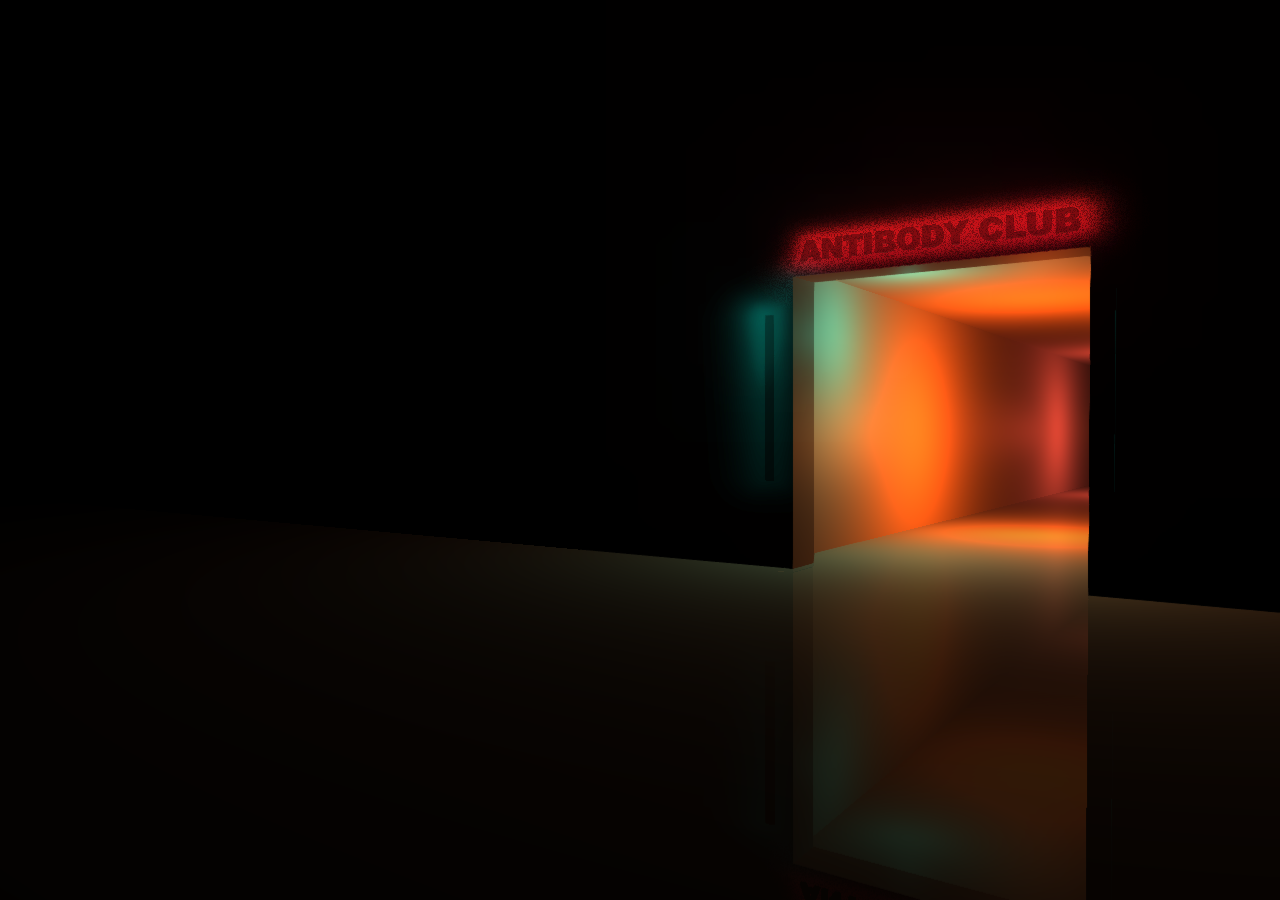
<file: index.html>
<html>

<head>
    <title>antibodysplash</title>
    <style>
        body {

            margin: 0;
            background: rgb(0, 0, 0);
        }

        canvas {
            width: 100vw;
            height: 100vh;
            display: block;
            background: rgb(255, 156, 145);
            background-size: cover;
            display: block;
        }
    </style>
</head>

<script type="x-shader/x-vertex" id="lightGlowVert">
	varying vec2 vUv;
	void main(){
		vUv=uv;
		vec4 modelViewPosition=modelViewMatrix * vec4(position, 1.0);
		gl_Position = projectionMatrix*modelViewPosition;
	}
</script>

<script type="x-shader/x-fragment" id="lightGlowFrag">
	uniform sampler2D glowMask;
	uniform vec2 time;
	varying vec2 vUv;
	void main(){
        vec2 _vUv = vUv;
        _vUv.y = (floor(vUv.y*10.))*0.1;
		vec3 maskCd=texture2D(glowMask, vUv).rgb;
		vec4 titleLightCd=vec4((1.-vUv.y)*vUv.y, .05*vUv.y, 0.03, 0.4+ fract((vUv.y*(mod(time.x,100.0))*100.1)*100.)); // Antibody Club Glow Color
		vec4 sideLightsCd=vec4(0, 0.59, 0.531,  vUv.y); // Side Lights Glow Color
        //sideLightsCd=vec4(0, 0.59, 0.531,  fract(((1.-vUv.x)*vUv.x+time.x*0.01)*30.)); // Side Lights Fract Horizontal Push
		
        maskCd.r *= mix(titleLightCd.r+0.5, maskCd.r*maskCd.r*(sin( time.x*.2)+3.),(1.-vUv.y)*vUv.y);//sin( time.x*.2+.77)*.3+.2); // I dunno, make the title pulse a little
        //maskCd.r /= mix(0.,maskCd.r*maskCd.r*maskCd.r,0.7);
        maskCd.gb *=2.127;
        
        maskCd.g *= 0.4;
        maskCd.b *= 0.4;
        //maskCd.r *= 0.5;
		
		sideLightsCd = sideLightsCd * ( sin( time.x* -0.133 )*.1+.9 ); // Light Color
		maskCd.b*= step( 0.0, sin(time.x*.2+cos(time.x + .57 + sin(time.x*.7+1.15) ))*.6+.4 + sin(time.x*.1+1.9)*.1 ); // Light flicker for fun
		
		vec4 Cd=vec4( 0.0 );
		Cd+= titleLightCd * maskCd.r ; // Antibody Club Lighting
		Cd+= sideLightsCd * maskCd.g ; // Left Door Light
		Cd+= sideLightsCd * maskCd.b ; // Right Door Light

		gl_FragColor=Cd;
	}
</script>
<script type="x-shader/x-vertex" id="vertexshader">

    varying vec2 vUv;

    void main() {

        vUv = uv;

        gl_Position = projectionMatrix * modelViewMatrix * vec4( position, 1.0 );

    }

</script>

<script type="x-shader/x-fragment" id="fragmentshader">

    uniform sampler2D baseTexture;
    uniform sampler2D bloomTexture;

    varying vec2 vUv;

    void main() {

        gl_FragColor = ( texture2D( baseTexture, vUv ) + vec4( 1.0 ) * texture2D( bloomTexture, vUv ) );

    }

</script>


<body>
    <script type="module">
        import * as THREE from './build/three.module.js';
        //import { OrbitControls } from './examples/jsm/controls/OrbitControls.js';
        import { FBXLoader } from './examples/jsm/loaders/FBXLoader.js';
        import { RectAreaLightHelper } from './examples/jsm/helpers/RectAreaLightHelper.js';
        import { Reflector } from './examples/jsm/objects/Reflector.js';
        import { FirstPersonControls } from './examples/jsm/controls/FirstPersonControls.js';

        // ##
        import Stats from './examples/jsm/libs/stats.module.js';
        import { GUI } from './examples/jsm/libs/dat.gui.module.js';
        import { EffectComposer } from './examples/jsm/postprocessing/EffectComposer.js';
        import { RenderPass } from './examples/jsm/postprocessing/RenderPass.js';
        import { ShaderPass } from './examples/jsm/postprocessing/ShaderPass.js';
        import { UnrealBloomPass } from './examples/jsm/postprocessing/UnrealBloomPass.js';
        import { FXAAShader } from './examples/jsm/shaders/FXAAShader.js';

        var mobile = false;

        if (/Android|webOS|iPhone|iPad|iPod|BlackBerry|IEMobile|Opera Mini/i.test(navigator.userAgent)) {
            mobile = true;
        }
        var WIDTH = window.innerWidth;
        var HEIGHT = window.innerHeight;//> WIDTH ? WIDTH : window.innerHeight;
        var clock = new THREE.Clock();
        var renderer = new THREE.WebGLRenderer({ antialias: true });
        var pixelRatio = window.devicePixelRatio > 1.5 ? 1.5 : window.devicePixelRatio;
        renderer.setPixelRatio(pixelRatio);
        renderer.setSize(WIDTH, HEIGHT);
        var ENTIRE_SCENE = 0, BLOOM_SCENE = 1;
        var bloomLayer = new THREE.Layers();
        bloomLayer.set(BLOOM_SCENE);
        var materials = {};
        var darkMaterial = new THREE.MeshBasicMaterial({ color: "black" });



        // ## Tone mapping for exposure, might not be needed--
        //renderer.toneMapping = THREE.ReinhardToneMapping;

        var scene = new THREE.Scene();
        document.body.appendChild(renderer.domElement);
        document.addEventListener('mousemove', onDocumentMouseMove, false);
        var camera = new THREE.PerspectiveCamera(mobile ? 60 : 50, WIDTH / HEIGHT, 1, 1000);
        var mouse = new THREE.Vector2();
        var eulermouse = new THREE.Euler(0, 0, 0, 'XYZ');
        var qmouse = new THREE.Quaternion();

        // ##
        var introComposer = null;
        var introBloomPass = null;
        var startTime = null;
        var msRunner = new THREE.Vector2(0, 0);
        var turnmod = 100.0;

        function onDocumentMouseMove(event) {
            // event.preventDefault();
            mouse.x = (event.clientX / WIDTH) - .5;
            mouse.y = (event.clientY / HEIGHT) - .5;
            eulermouse.x = -mouse.y * 0.3 ;
            eulermouse.y = -mouse.x * 0.3 ;
            qmouse.setFromEuler(eulermouse);
            // console.log(mouse);
        }

        function onWindowResize() {
            WIDTH = window.innerWidth;
            HEIGHT = window.innerHeight;


            camera.aspect = WIDTH / HEIGHT;
            camera.updateProjectionMatrix();
            renderer.setSize(WIDTH, HEIGHT);
            //controls.handleResize();

            pixelRatio = renderer.getPixelRatio();
            fxaaPass.material.uniforms['resolution'].value.x = 1 / (WIDTH * pixelRatio);
            fxaaPass.material.uniforms['resolution'].value.y = 1 / (HEIGHT * pixelRatio);
            introComposer.setSize(WIDTH, HEIGHT);

        }

        camera.position.set(10, 10, 5);
        // ## Kevin added --

        var uniforms = {
            time: { value: msRunner }, // Just to get time into the shader
            glowMask: { type: 't', value: new THREE.TextureLoader().load('models/textures/emissiveMap_1k.jpg') }
        };
        let glowMat = new THREE.ShaderMaterial({
            uniforms: uniforms,
            vertexShader: document.getElementById("lightGlowVert").textContent,
            fragmentShader: document.getElementById("lightGlowFrag").textContent,
            blending: THREE.NormalBlending,
            transparent: true,
            //depthTest:false,
        });
        // ##

        var loader = new FBXLoader();
        loader.load('models/fbx/MicroSite_v04_noTunnelFloor.fbx', function (object) {
            object.scale.set(0.01, 0.01, 0.01);
            //var ac = new THREE.Mesh(object,material);
            object.traverse(function (curObj) { // ## The variable was overwriting the "object" above
                if (curObj.isMesh) {
                    //const oldMat = curObj.material;
                    if (curObj.name == "antibody_club") {
                        curObj.material = new THREE.MeshStandardMaterial({ color: 0x000000, emissive: 0xeb4034, emissiveIntensity: 0.0 });
                        //curObj.layers.enable( BLOOM_SCENE );
                    } else if (curObj.name == "floor") {
                        curObj.material = new THREE.MeshStandardMaterial({ color: 0xffffff, transparent: true, opacity: mobile ? 1.0 : 0.85 /*emissive:  0xffffff,  emissiveIntensity : 100*/ });
                    } else if (curObj.name == "lightGlow") {
                        curObj.material = glowMat;
                        curObj.layers.enable(BLOOM_SCENE);
                    } else {
                        curObj.material = new THREE.MeshPhongMaterial({ color: 0xffffff, side: THREE.DoubleSide, shininess: mobile ? 10.0 : 30.0 });
                    }
                }
            });

            scene.add(object);



        });




        var tunnelCyanLight = new THREE.PointLight(0x009686, 1.5, 40, 14);
        tunnelCyanLight.position.set(-1, 2.5, -1.5);
        scene.add(tunnelCyanLight);
        var tl = [];
        let amt = mobile ? 8 : 20;
        let lightdelta = mobile ? 26.25 : 10.5;
        let lightdist = mobile ? 222 : 111;
        let lightdecay = mobile ? 16 : 18;
        var tcolor = new THREE.Color(0xff5040);
        var ncolor = new THREE.Color(0xfc5603);


        for (let i = 0; i < amt; i++) {
            tl[i] = new THREE.PointLight(tcolor, 2, lightdist, lightdecay);
            tl[i].position.set(0, 1, -6 - (lightdelta * i));
            tl[i].zval = tl[i].position.z;
            tl[i].ival = Math.random() * (1.5 - 0.8) + 0.8;
            scene.add(tl[i]);
        }

        function reflectivefloor() {
            var pb = new THREE.PlaneBufferGeometry(300, 300);
            var groundMirror = new Reflector(pb, {
                clipBias: 0.003,
                textureWidth: WIDTH * window.devicePixelRatio,
                textureHeight: HEIGHT * window.devicePixelRatio,
                color: 0x808080
            });
            groundMirror.position.y = -0.7;
            groundMirror.rotateX(- Math.PI / 2);
            scene.add(groundMirror);
        }

        if (mobile == false) { reflectivefloor(); }


        var trackCurve = new THREE.CatmullRomCurve3([
            new THREE.Vector3(4.26, 1.17, 12.29),
            new THREE.Vector3(0.5, 1.05, 7.94),
            new THREE.Vector3(0, 1, 2.27),
            new THREE.Vector3(0, 1, -10),
            new THREE.Vector3(0, 1, -20),
            new THREE.Vector3(0, 1, -30),
            new THREE.Vector3(0, 1, -50),
            new THREE.Vector3(0, 1, -70)
        ], false, "centripetal");


        var camPosIndex = 0;
        var x = mobile? 14:1;
        var e = 0;
        document.addEventListener('wheel', (event) => {
            e = event.deltaY / 400;
            if (e < 0) {
                e *= 3;
            }
            x += e;
            x = THREE.MathUtils.clamp(x, 0, 100); // Tunnel travel limit



        });


        // ## Dat Gui to help with setting settings-
        /*
        var datGui = new GUI();
        datGui.closed = false;
        */
        var params = {
            //exposure: 1,
            bloomStrength: 1.2,
            bloomThreshold: .051,
            bloomRadius: 0.92
        };
        /*datGui.add( params, 'exposure', 0.1, 2 ).onChange( function ( value ) {
            renderer.toneMappingExposure = Math.pow( value, 4.0 );
        } );*/



        // ## Add Unreal Bloom by Effect Composer
        // Composer - Default Scene; All objects





        let renderPass = new RenderPass(scene, camera);
        // THREE.UnrealBloomPass ( resolution, strength, radius, threshold )
        introBloomPass = new UnrealBloomPass(new THREE.Vector2(WIDTH * .5, HEIGHT * .5), 1.5, 0.8, 0.85);
        introBloomPass.threshold = params.bloomThreshold;
        introBloomPass.strength = params.bloomStrength;
        introBloomPass.radius = params.bloomRadius;


        var fxaaPass = new ShaderPass(FXAAShader);
        fxaaPass.material.uniforms['resolution'].value.x = 1 / (WIDTH * pixelRatio);
        fxaaPass.material.uniforms['resolution'].value.y = 1 / (HEIGHT * pixelRatio);

        var bloomComposer = new EffectComposer(renderer);
        bloomComposer.renderToScreen = false;
        bloomComposer.addPass(renderPass);
        bloomComposer.addPass(introBloomPass);
        bloomComposer.addPass(fxaaPass);
        //console.log(bloomComposer);

        var finalPass = new ShaderPass(
            new THREE.ShaderMaterial({
                uniforms: {
                    baseTexture: { value: null },
                    bloomTexture: { value: bloomComposer.renderTarget2.texture }
                },
                vertexShader: document.getElementById('vertexshader').textContent,
                fragmentShader: document.getElementById('fragmentshader').textContent,
                defines: {}
            }), "baseTexture"
        );
        finalPass.needsSwap = true;

        introComposer = new EffectComposer(renderer);
        introComposer.addPass(renderPass);

        introComposer.addPass(finalPass);
        introComposer.addPass(fxaaPass);


        //introComposer.addPass(introBloomPass);
        //introBloomPass.renderToScreen = true;

        // ## Just to mess with the Bloom Settings --
        /*
        datGui.add(params, 'bloomThreshold', 0.0, 10.0).onChange(function (value) {
            introBloomPass.threshold = Number(value);
        });
        datGui.add(params, 'bloomStrength', 0.0, 10.0).onChange(function (value) {
            introBloomPass.strength = Number(value);
        });
        datGui.add(params, 'bloomRadius', 0.0, 10.0).step(0.01).onChange(function (value) {
            introBloomPass.radius = Number(value);
        });
        */




        //window.addEventListener('resize', onWindowResize, false);



        function renderBloom(mask) {

            if (mask === true) {

                scene.traverse(darkenNonBloomed);
                bloomComposer.render();
                scene.traverse(restoreMaterial);

            } else {

                camera.layers.set(BLOOM_SCENE);
                bloomComposer.render();
                camera.layers.set(ENTIRE_SCENE);

            }

        }

        function darkenNonBloomed(obj) {

            if (obj.isMesh && bloomLayer.test(obj.layers) === false) {

                materials[obj.uuid] = obj.material;
                obj.material = darkMaterial;

            }

        }

        function restoreMaterial(obj) {

            if (materials[obj.uuid]) {

                obj.material = materials[obj.uuid];
                delete materials[obj.uuid];

            }

        }




        let lightspeed = mobile ? 0.15 : 0.05;
        var animate = function () {
            if (renderer.domElement.width !== window.innerWidth || renderer.domElement.height !== window.innerHeight) {
                WIDTH = window.innerWidth;
                HEIGHT = window.innerHeight;


                camera.aspect = WIDTH / HEIGHT;
                camera.updateProjectionMatrix();
                renderer.setSize(WIDTH, HEIGHT);
                //controls.handleResize();

                pixelRatio = renderer.getPixelRatio();
                fxaaPass.material.uniforms['resolution'].value.x = 1 / (WIDTH * pixelRatio);
                fxaaPass.material.uniforms['resolution'].value.y = 1 / (HEIGHT * pixelRatio);
                introComposer.setSize(WIDTH, HEIGHT);

            }



            requestAnimationFrame(animate);
            var timer = Date.now() * 0.005;


            // ## --
            if (!startTime) startTime = timer;
            msRunner.x = (timer - startTime); // Date.now() is a HUGE number, so OpenGL doesn't like it

            for (let i = 0; i < amt; i++) {
                if (mobile == true) {
                    tl[i].position.y = 1 + (Math.sin((timer + (4 * i)) * 0.25) * 0.2);
                    tl[i].position.x = (Math.cos((timer + (4 * i)) * 0.25) * 0.2);
                }
                if (tl[i].position.z > 0) {
                    tl[i].position.z = -205.5;
                    tl[i].distance = lightdist;

                }
                else if (tl[i].position.z < -205.5) {
                    tl[i].position.z = -6;
                }
                else {
                    tl[i].position.z += lightspeed + e * (((camPosIndex < 100 ? 1 : camPosIndex - 100) / 1000));
                }

                var abslfo = Math.abs(Math.cos(0.1 * timer + i));
                var vcolor = new THREE.Color(THREE.Math.lerp(tcolor.r, ncolor.r, abslfo), THREE.Math.lerp(tcolor.g, ncolor.g, abslfo), THREE.Math.lerp(tcolor.b, ncolor.b, abslfo));
                tl[i].color.set(vcolor);
                if (tl[i].position.z > -4) {
                    tl[i].distance += 10.0;
                    tl[i].intensity -= tl[i].intensity * 0.05;
                }
                else {
                    tl[i].intensity = tl[i].ival + (Math.cos(timer * 0.1 + i) * tl[i].ival * 0.85);
                }



            }
            tunnelCyanLight.intensity = 1.7 + (Math.sin(timer * 0.133) * 0.5);



            camPosIndex = THREE.MathUtils.lerp(camPosIndex, x * 30, 0.05);
            if (camPosIndex > 1000) {
                camPosIndex = 1000;
            }

            var camPos = trackCurve.getPoint(camPosIndex / 1000);
            var camRot = trackCurve.getTangent(camPosIndex / 1000);
            camera.position.x = camPos.x;
            camera.position.y = camPos.y;
            camera.position.z = camPos.z * (1 - ((camPosIndex < 800 ? 0 : camPosIndex - 800) / 1000));



            if (camPosIndex < 205) { camera.lookAt(0, 1.0, 0); if (mobile == false) { camera.applyQuaternion(camera.quaternion.clone().multiply(qmouse)); } }
            else if (mobile == false) {
                camera.quaternion.setFromEuler(eulermouse);
            }
            renderBloom(false);
            introComposer.render();
            //renderer.render(scene, camera);

            //mobile ? renderer.render(scene, camera) : introComposer.render(); // ## Render Composer
        };

        animate();


    </script>
</body>


</div>


</html>
</file>
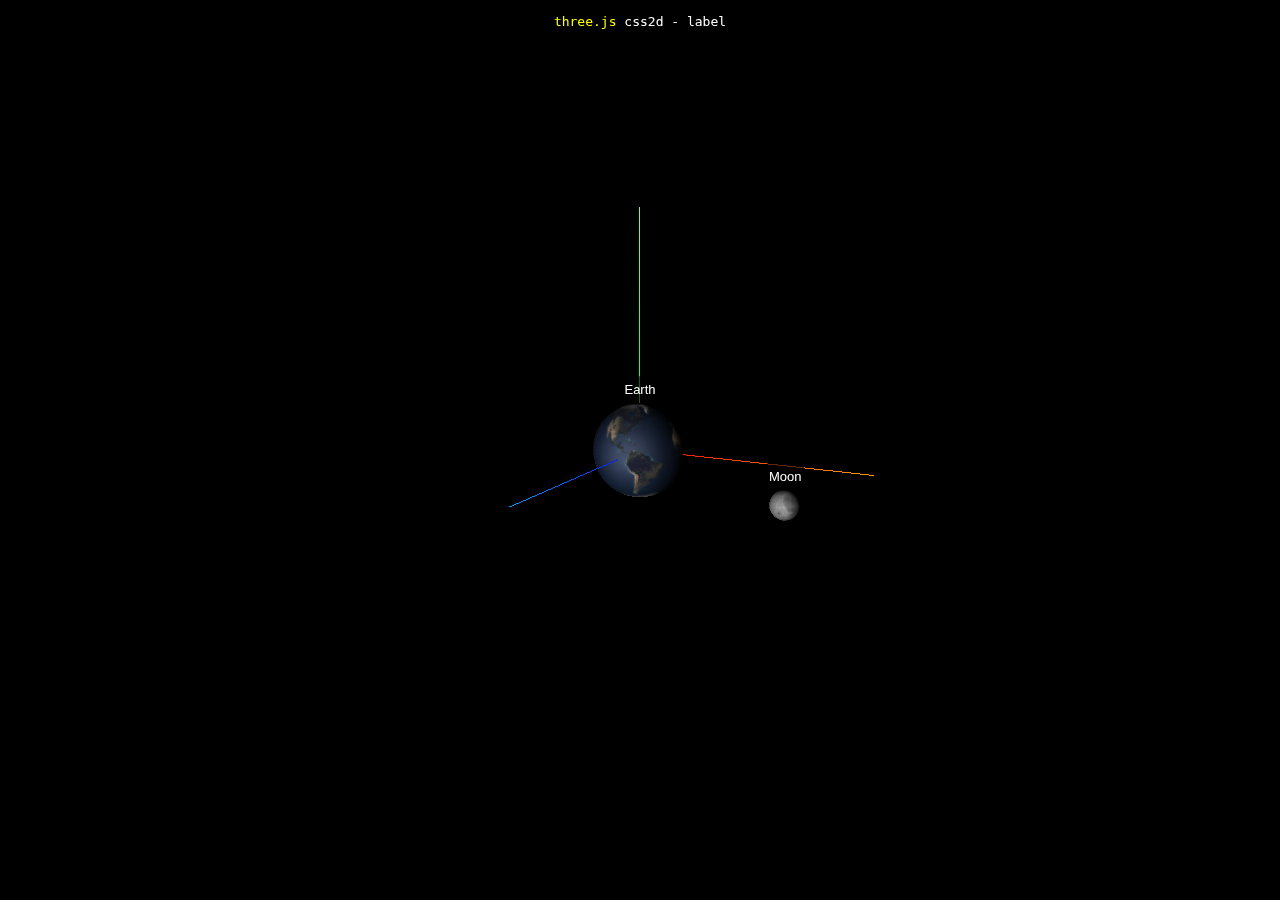
<file: examples/css2d_label.html>
<!DOCTYPE html>
<html>
	<head>
		<meta charset="utf-8">
		<meta name="viewport" content="width=device-width, user-scalable=no, minimum-scale=1.0, maximum-scale=1.0">
		<title>three.js css2d - label</title>
		<link type="text/css" rel="stylesheet" href="main.css">
		<style>
			.label {
				color: #FFF;
				font-family: sans-serif;
				padding: 2px;
				background: rgba( 0, 0, 0, .6 );
			}
		</style>
	</head>
	<body>
		<div id="info"><a href="https://threejs.org" target="_blank" rel="noopener">three.js</a> css2d - label</div>

		<script type="module">

			import * as THREE from '../build/three.module.js';

			import { OrbitControls } from './jsm/controls/OrbitControls.js';
			import { CSS2DRenderer, CSS2DObject } from './jsm/renderers/CSS2DRenderer.js';

			var camera, scene, renderer, labelRenderer;

			var clock = new THREE.Clock();
			var textureLoader = new THREE.TextureLoader();

			var earth, moon;

			init();
			animate();

			function init() {

				var EARTH_RADIUS = 1;
				var MOON_RADIUS = 0.27;

				camera = new THREE.PerspectiveCamera( 45, window.innerWidth / window.innerHeight, 0.1, 200 );
				camera.position.set( 10, 5, 20 );

				scene = new THREE.Scene();

				var dirLight = new THREE.DirectionalLight( 0xffffff );
				dirLight.position.set( 0, 0, 1 );
				scene.add( dirLight );

				var axesHelper = new THREE.AxesHelper( 5 );
				scene.add( axesHelper );

				//

				var earthGeometry = new THREE.SphereBufferGeometry( EARTH_RADIUS, 16, 16 );
				var earthMaterial = new THREE.MeshPhongMaterial( {
					specular: 0x333333,
					shininess: 5,
					map: textureLoader.load( 'textures/planets/earth_atmos_2048.jpg' ),
					specularMap: textureLoader.load( 'textures/planets/earth_specular_2048.jpg' ),
					normalMap: textureLoader.load( 'textures/planets/earth_normal_2048.jpg' ),
					normalScale: new THREE.Vector2( 0.85, 0.85 )
				} );
				earth = new THREE.Mesh( earthGeometry, earthMaterial );
				scene.add( earth );

				var moonGeometry = new THREE.SphereBufferGeometry( MOON_RADIUS, 16, 16 );
				var moonMaterial = new THREE.MeshPhongMaterial( {
					shininess: 5,
					map: textureLoader.load( 'textures/planets/moon_1024.jpg' )
				} );
				moon = new THREE.Mesh( moonGeometry, moonMaterial );
				scene.add( moon );

				//

				var earthDiv = document.createElement( 'div' );
				earthDiv.className = 'label';
				earthDiv.textContent = 'Earth';
				earthDiv.style.marginTop = '-1em';
				var earthLabel = new CSS2DObject( earthDiv );
				earthLabel.position.set( 0, EARTH_RADIUS, 0 );
				earth.add( earthLabel );

				var moonDiv = document.createElement( 'div' );
				moonDiv.className = 'label';
				moonDiv.textContent = 'Moon';
				moonDiv.style.marginTop = '-1em';
				var moonLabel = new CSS2DObject( moonDiv );
				moonLabel.position.set( 0, MOON_RADIUS, 0 );
				moon.add( moonLabel );

				//

				renderer = new THREE.WebGLRenderer();
				renderer.setPixelRatio( window.devicePixelRatio );
				renderer.setSize( window.innerWidth, window.innerHeight );
				document.body.appendChild( renderer.domElement );

				labelRenderer = new CSS2DRenderer();
				labelRenderer.setSize( window.innerWidth, window.innerHeight );
				labelRenderer.domElement.style.position = 'absolute';
				labelRenderer.domElement.style.top = '0px';
				document.body.appendChild( labelRenderer.domElement );

				var controls = new OrbitControls( camera, labelRenderer.domElement );
				controls.minDistance = 5;
				controls.maxDistance = 100;

				//

				window.addEventListener( 'resize', onWindowResize, false );

			}

			function onWindowResize() {

				camera.aspect = window.innerWidth / window.innerHeight;

				camera.updateProjectionMatrix();

				renderer.setSize( window.innerWidth, window.innerHeight );

				labelRenderer.setSize( window.innerWidth, window.innerHeight );

			}


			function animate() {

				requestAnimationFrame( animate );

				var elapsed = clock.getElapsedTime();

				moon.position.set( Math.sin( elapsed ) * 5, 0, Math.cos( elapsed ) * 5 );

				renderer.render( scene, camera );
				labelRenderer.render( scene, camera );

			}

		</script>
	</body>
</html>
</file>
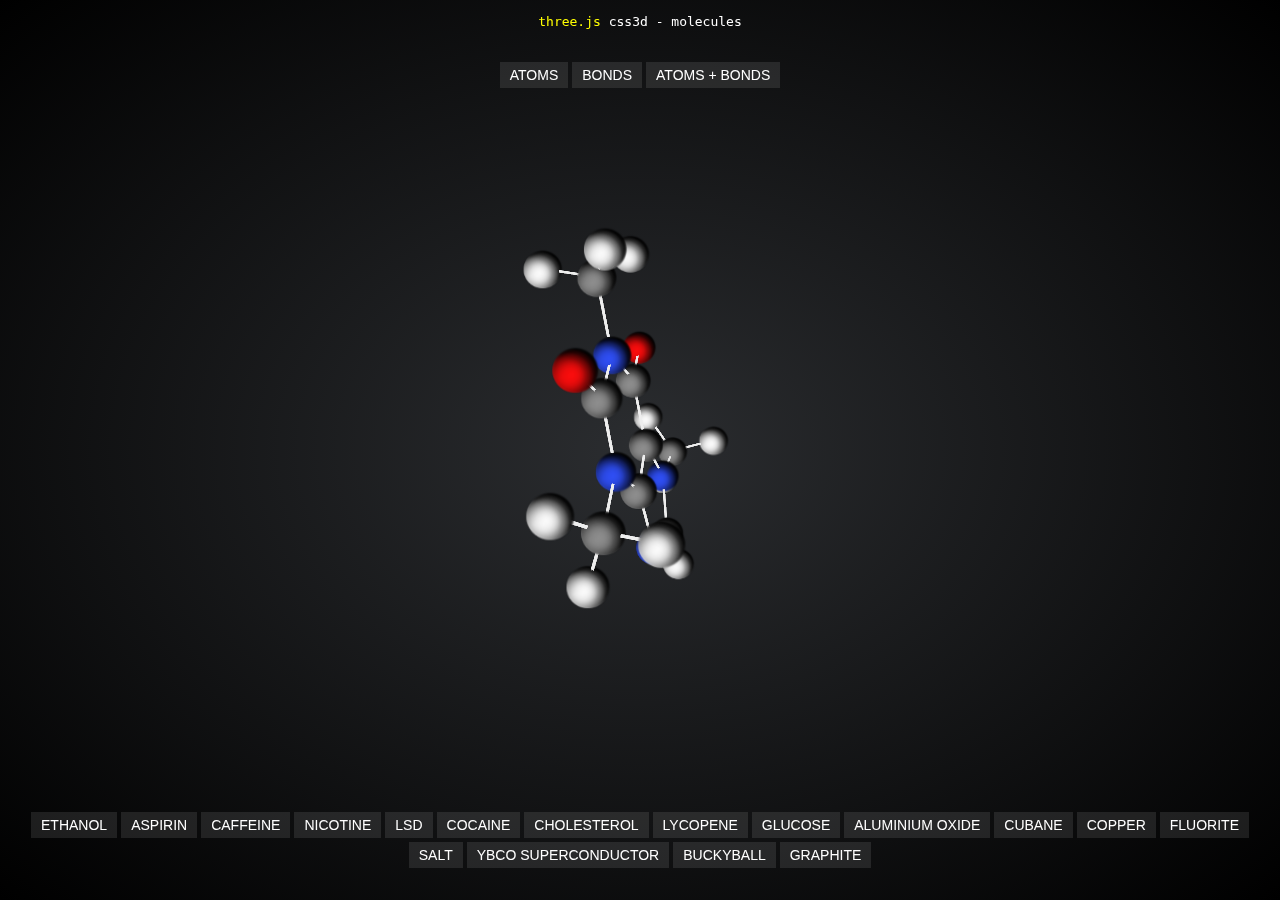
<file: examples/css3d_molecules.html>
<!DOCTYPE html>
<html>
	<head>
		<title>three.js css3d - molecules</title>
		<meta charset="utf-8">
		<meta name="viewport" content="width=device-width, user-scalable=no, minimum-scale=1.0, maximum-scale=1.0">
		<link type="text/css" rel="stylesheet" href="main.css">
		<style>
			body {
				background-color: #050505;
				background: radial-gradient(ellipse at center,  rgba(43,45,48,1) 0%,rgba(0,0,0,1) 100%);
			}

			#topmenu {
				position: absolute;
				top: 50px;
				width: 100%;
				padding: 10px;
				box-sizing: border-box;
				text-align: center;
			}

			#menu {
				position: absolute;
				bottom: 20px;
				width: 100%;
				padding: 10px;
				box-sizing: border-box;
				text-align: center;
			}

			button {
				color: rgb(255,255,255);
				background: rgb(255,255,255,0.1);
				border: 0px;
				padding: 5px 10px;
				margin: 2px;
				font-size: 14px;
				cursor: pointer;
			}

				button:hover {
					background-color: rgba(0,255,255,0.5);
				}

				button:active {
					color: #000000;
					background-color: rgba(0,255,255,1);
				}

			.bond {
				width: 5px;
				height: 10px;
				background: #eee;
				display: block;
			}
		</style>
	</head>
	<body>
		<div id="container"></div>
		<div id="info"><a href="https://threejs.org" target="_blank" rel="noopener">three.js</a> css3d - molecules</div>
		<div id="topmenu">
			<button id="b_a">Atoms</button><button id="b_b">Bonds</button><button id="b_ab">Atoms + Bonds</button>
		</div>
		<div id="menu"></div>

		<script type="module">

			import * as THREE from '../build/three.module.js';

			import { TrackballControls } from './jsm/controls/TrackballControls.js';
			import { PDBLoader } from './jsm/loaders/PDBLoader.js';
			import { CSS3DRenderer, CSS3DObject, CSS3DSprite } from './jsm/renderers/CSS3DRenderer.js';

			var camera, scene, renderer;
			var controls;
			var root;

			var objects = [];
			var tmpVec1 = new THREE.Vector3();
			var tmpVec2 = new THREE.Vector3();
			var tmpVec3 = new THREE.Vector3();
			var tmpVec4 = new THREE.Vector3();
			var offset = new THREE.Vector3();

			var visualizationType = 2;

			var MOLECULES = {
				"Ethanol": "ethanol.pdb",
				"Aspirin": "aspirin.pdb",
				"Caffeine": "caffeine.pdb",
				"Nicotine": "nicotine.pdb",
				"LSD": "lsd.pdb",
				"Cocaine": "cocaine.pdb",
				"Cholesterol": "cholesterol.pdb",
				"Lycopene": "lycopene.pdb",
				"Glucose": "glucose.pdb",
				"Aluminium oxide": "Al2O3.pdb",
				"Cubane": "cubane.pdb",
				"Copper": "cu.pdb",
				"Fluorite": "caf2.pdb",
				"Salt": "nacl.pdb",
				"YBCO superconductor": "ybco.pdb",
				"Buckyball": "buckyball.pdb",
				//"Diamond": "diamond.pdb",
				"Graphite": "graphite.pdb"
			};

			var loader = new PDBLoader();
			var colorSpriteMap = {};
			var baseSprite = document.createElement( 'img' );

			var menu = document.getElementById( "menu" );

			init();
			animate();

			function init() {

				camera = new THREE.PerspectiveCamera( 70, window.innerWidth / window.innerHeight, 1, 5000 );
				camera.position.z = 1000;

				scene = new THREE.Scene();

				root = new THREE.Object3D();
				scene.add( root );

				//

				renderer = new CSS3DRenderer();
				renderer.setSize( window.innerWidth, window.innerHeight );
				document.getElementById( 'container' ).appendChild( renderer.domElement );

				//

				controls = new TrackballControls( camera, renderer.domElement );
				controls.rotateSpeed = 0.5;

				//

				baseSprite.onload = function () {

					loadMolecule( "models/pdb/caffeine.pdb" );
					createMenu();

				};

				baseSprite.src = 'textures/sprites/ball.png';

				//

				window.addEventListener( 'resize', onWindowResize, false );

			}

			//

			function generateButtonCallback( url ) {

				return function () {

					loadMolecule( url );

				};

			}

			function createMenu() {

				for ( var m in MOLECULES ) {

					var button = document.createElement( 'button' );
					button.innerHTML = m;
					menu.appendChild( button );

					var url = "models/pdb/" + MOLECULES[ m ];

					button.addEventListener( 'click', generateButtonCallback( url ), false );

				}

				var b_a = document.getElementById( "b_a" );
				var b_b = document.getElementById( "b_b" );
				var b_ab = document.getElementById( "b_ab" );

				b_a.addEventListener( 'click', function () {

					visualizationType = 0;
					showAtoms();

				} );
				b_b.addEventListener( 'click', function () {

					visualizationType = 1;
					showBonds();

				} );
				b_ab.addEventListener( 'click', function () {

					visualizationType = 2;
					showAtomsBonds();

				} );

			}

			//

			function showAtoms() {

				for ( var i = 0; i < objects.length; i ++ ) {

					var object = objects[ i ];

					if ( object instanceof CSS3DSprite ) {

						object.element.style.display = "";
						object.visible = true;

					} else {

						object.element.style.display = "none";
						object.visible = false;

					}

				}

			}

			function showBonds() {

				for ( var i = 0; i < objects.length; i ++ ) {

					var object = objects[ i ];

					if ( object instanceof CSS3DSprite ) {

						object.element.style.display = "none";
						object.visible = false;

					} else {

						object.element.style.display = "";
						object.element.style.height = object.userData.bondLengthFull;
						object.visible = true;

					}

				}

			}

			function showAtomsBonds() {

				for ( var i = 0; i < objects.length; i ++ ) {

					var object = objects[ i ];

					object.element.style.display = "";
					object.visible = true;

					if ( ! ( object instanceof CSS3DSprite ) ) {

						object.element.style.height = object.userData.bondLengthShort;

					}

				}

			}

			//

			function colorify( ctx, width, height, color ) {

				var r = color.r, g = color.g, b = color.b;

				var imageData = ctx.getImageData( 0, 0, width, height );
				var data = imageData.data;

				for ( var i = 0, l = data.length; i < l; i += 4 ) {

					data[ i + 0 ] *= r;
					data[ i + 1 ] *= g;
					data[ i + 2 ] *= b;

				}

				ctx.putImageData( imageData, 0, 0 );

			}

			function imageToCanvas( image ) {

				var width = image.width;
				var height = image.height;

				var canvas = document.createElement( 'canvas' );

				canvas.width = width;
				canvas.height = height;

				var context = canvas.getContext( '2d' );
				context.drawImage( image, 0, 0, width, height );

				return canvas;

			}

			//

			function loadMolecule( url ) {

				for ( var i = 0; i < objects.length; i ++ ) {

					var object = objects[ i ];
					object.parent.remove( object );

				}

				objects = [];

				loader.load( url, function ( pdb ) {

					var geometryAtoms = pdb.geometryAtoms;
					var geometryBonds = pdb.geometryBonds;
					var json = pdb.json;

					geometryAtoms.computeBoundingBox();
					geometryAtoms.boundingBox.getCenter( offset ).negate();

					geometryAtoms.translate( offset.x, offset.y, offset.z );
					geometryBonds.translate( offset.x, offset.y, offset.z );

					var positions = geometryAtoms.getAttribute( 'position' );
					var colors = geometryAtoms.getAttribute( 'color' );

					var position = new THREE.Vector3();
					var color = new THREE.Color();

					for ( var i = 0; i < positions.count; i ++ ) {

						position.x = positions.getX( i );
						position.y = positions.getY( i );
						position.z = positions.getZ( i );

						color.r = colors.getX( i );
						color.g = colors.getY( i );
						color.b = colors.getZ( i );

						var atom = json.atoms[ i ];
						var element = atom[ 4 ];

						if ( ! colorSpriteMap[ element ] ) {

							var canvas = imageToCanvas( baseSprite );
							var context = canvas.getContext( '2d' );

							colorify( context, canvas.width, canvas.height, color );

							var dataUrl = canvas.toDataURL();

							colorSpriteMap[ element ] = dataUrl;

						}

						var colorSprite = colorSpriteMap[ element ];

						var atom = document.createElement( 'img' );
						atom.src = colorSprite;

						var object = new CSS3DSprite( atom );
						object.position.copy( position );
						object.position.multiplyScalar( 75 );

						object.matrixAutoUpdate = false;
						object.updateMatrix();

						root.add( object );

						objects.push( object );

					}

					positions = geometryBonds.getAttribute( 'position' );

					var start = new THREE.Vector3();
					var end = new THREE.Vector3();

					for ( var i = 0; i < positions.count; i += 2 ) {

						start.x = positions.getX( i );
						start.y = positions.getY( i );
						start.z = positions.getZ( i );

						end.x = positions.getX( i + 1 );
						end.y = positions.getY( i + 1 );
						end.z = positions.getZ( i + 1 );

						start.multiplyScalar( 75 );
						end.multiplyScalar( 75 );

						tmpVec1.subVectors( end, start );
						var bondLength = tmpVec1.length() - 50;

						//

						var bond = document.createElement( 'div' );
						bond.className = "bond";
						bond.style.height = bondLength + "px";

						var object = new CSS3DObject( bond );
						object.position.copy( start );
						object.position.lerp( end, 0.5 );

						object.userData.bondLengthShort = bondLength + "px";
						object.userData.bondLengthFull = ( bondLength + 55 ) + "px";

						//

						var axis = tmpVec2.set( 0, 1, 0 ).cross( tmpVec1 );
						var radians = Math.acos( tmpVec3.set( 0, 1, 0 ).dot( tmpVec4.copy( tmpVec1 ).normalize() ) );

						var objMatrix = new THREE.Matrix4().makeRotationAxis( axis.normalize(), radians );
						object.matrix = objMatrix;
						object.quaternion.setFromRotationMatrix( object.matrix );

						object.matrixAutoUpdate = false;
						object.updateMatrix();

						root.add( object );

						objects.push( object );

						//

						var bond = document.createElement( 'div' );
						bond.className = "bond";
						bond.style.height = bondLength + "px";

						var joint = new THREE.Object3D( bond );
						joint.position.copy( start );
						joint.position.lerp( end, 0.5 );

						joint.matrix.copy( objMatrix );
						joint.quaternion.setFromRotationMatrix( joint.matrix );

						joint.matrixAutoUpdate = false;
						joint.updateMatrix();

						var object = new CSS3DObject( bond );
						object.rotation.y = Math.PI / 2;

						object.matrixAutoUpdate = false;
						object.updateMatrix();

						object.userData.bondLengthShort = bondLength + "px";
						object.userData.bondLengthFull = ( bondLength + 55 ) + "px";

						object.userData.joint = joint;

						joint.add( object );
						root.add( joint );

						objects.push( object );

					}

					//console.log( "CSS3DObjects:", objects.length );

					switch ( visualizationType ) {

						case 0:
							showAtoms();
							break;
						case 1:
							showBonds();
							break;
						case 2:
							showAtomsBonds();
							break;

					}

				} );


			}

			//

			function onWindowResize() {

				camera.aspect = window.innerWidth / window.innerHeight;
				camera.updateProjectionMatrix();

				renderer.setSize( window.innerWidth, window.innerHeight );

			}

			function animate() {

				requestAnimationFrame( animate );
				controls.update();

				var time = Date.now() * 0.0004;

				root.rotation.x = time;
				root.rotation.y = time * 0.7;

				render();

			}

			function render() {

				renderer.render( scene, camera );

			}

    </script>
  </body>

</html>
</file>
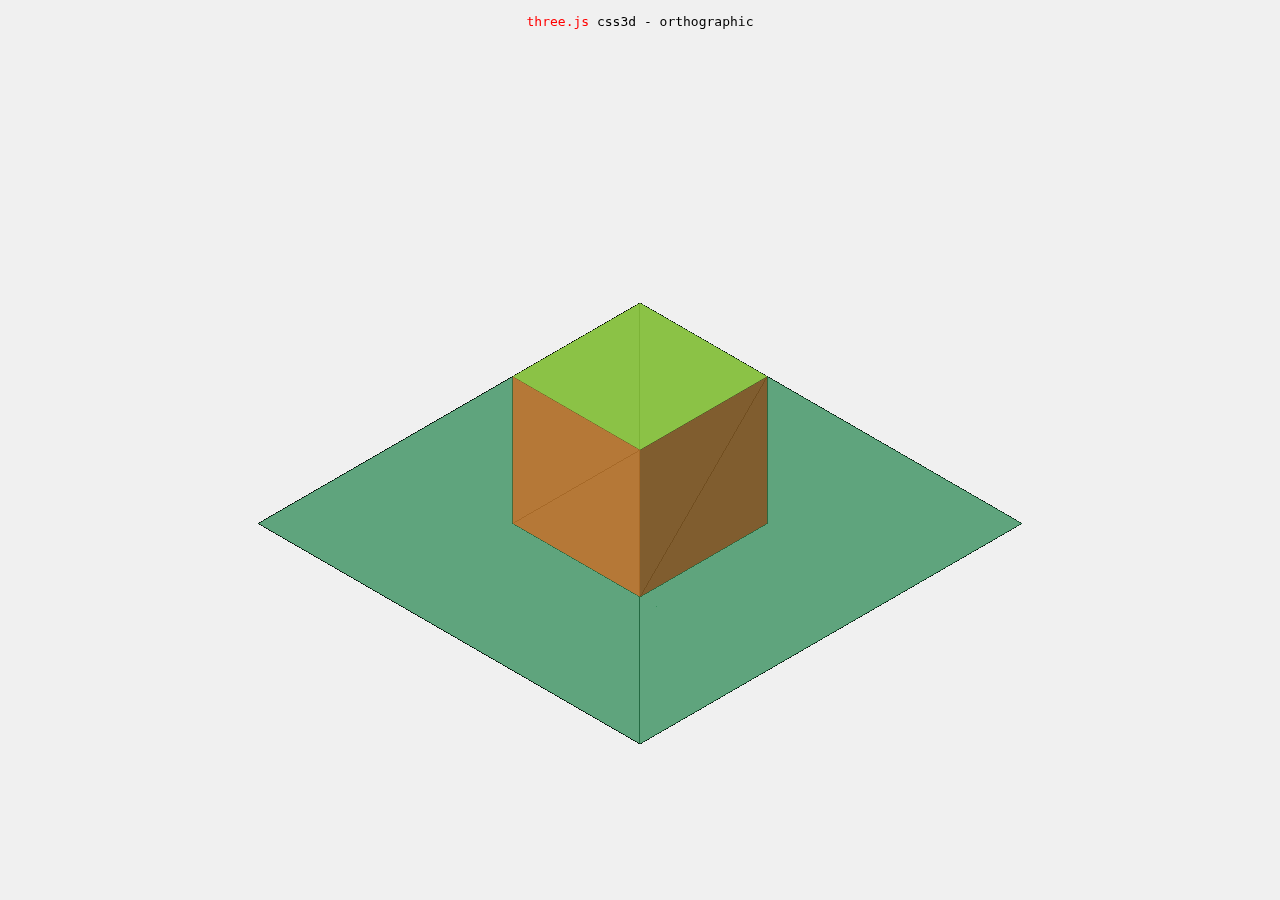
<file: examples/css3d_orthographic.html>
<!DOCTYPE html>
<html>
	<head>
		<title>three.js css3d - orthographic</title>
		<meta charset="utf-8">
		<meta name="viewport" content="width=device-width, user-scalable=no, minimum-scale=1.0, maximum-scale=1.0">
		<link type="text/css" rel="stylesheet" href="main.css">
		<style>
			body {
				background-color: #f0f0f0;
			}
			a {
				color: #f00;
			}
			#info {
				color: #000000;
			}
		</style>
	</head>
	<body>
		<div id="info"><a href="https://threejs.org" target="_blank" rel="noopener">three.js</a> css3d - orthographic</div>

		<script type="module">

			import * as THREE from '../build/three.module.js';

			import { OrbitControls } from './jsm/controls/OrbitControls.js';
			import { CSS3DRenderer, CSS3DObject } from './jsm/renderers/CSS3DRenderer.js';

			var camera, scene, renderer;

			var scene2, renderer2;

			var frustumSize = 500;

			init();
			animate();

			function init() {

				var aspect = window.innerWidth / window.innerHeight;
				camera = new THREE.OrthographicCamera( frustumSize * aspect / - 2, frustumSize * aspect / 2, frustumSize / 2, frustumSize / - 2, 1, 1000 );

				camera.position.set( - 200, 200, 200 );

				scene = new THREE.Scene();
				scene.background = new THREE.Color( 0xf0f0f0 );

				scene2 = new THREE.Scene();

				var material = new THREE.MeshBasicMaterial( { color: 0x000000, wireframe: true, wireframeLinewidth: 1, side: THREE.DoubleSide } );

				// left
				createPlane(
					100, 100,
					'chocolate',
					new THREE.Vector3( - 50, 0, 0 ),
					new THREE.Euler( 0, - 90 * THREE.MathUtils.DEG2RAD, 0 )
				);
				// right
				createPlane(
					100, 100,
					'saddlebrown',
					new THREE.Vector3( 0, 0, 50 ),
					new THREE.Euler( 0, 0, 0 )
				);
				// top
				createPlane(
					100, 100,
					'yellowgreen',
					new THREE.Vector3( 0, 50, 0 ),
					new THREE.Euler( - 90 * THREE.MathUtils.DEG2RAD, 0, 0 )
				);
				// bottom
				createPlane(
					300, 300,
					'seagreen',
					new THREE.Vector3( 0, - 50, 0 ),
					new THREE.Euler( - 90 * THREE.MathUtils.DEG2RAD, 0, 0 )
				);

				//

				renderer = new THREE.WebGLRenderer();
				renderer.setPixelRatio( window.devicePixelRatio );
				renderer.setSize( window.innerWidth, window.innerHeight );
				document.body.appendChild( renderer.domElement );

				renderer2 = new CSS3DRenderer();
				renderer2.setSize( window.innerWidth, window.innerHeight );
				renderer2.domElement.style.position = 'absolute';
				renderer2.domElement.style.top = 0;
				document.body.appendChild( renderer2.domElement );

				var controls = new OrbitControls( camera, renderer2.domElement );
				controls.minZoom = 0.5;
				controls.maxZoom = 2;

				function createPlane( width, height, cssColor, pos, rot ) {

					var element = document.createElement( 'div' );
					element.style.width = width + 'px';
					element.style.height = height + 'px';
					element.style.opacity = 0.75;
					element.style.background = cssColor;

					var object = new CSS3DObject( element );
					object.position.copy( pos );
					object.rotation.copy( rot );
					scene2.add( object );

					var geometry = new THREE.PlaneBufferGeometry( width, height );
					var mesh = new THREE.Mesh( geometry, material );
					mesh.position.copy( object.position );
					mesh.rotation.copy( object.rotation );
					scene.add( mesh );

				}

				window.addEventListener( 'resize', onWindowResize, false );

			}

			function onWindowResize() {

				var aspect = window.innerWidth / window.innerHeight;

				camera.left = - frustumSize * aspect / 2;
				camera.right = frustumSize * aspect / 2;
				camera.top = frustumSize / 2;
				camera.bottom = - frustumSize / 2;

				camera.updateProjectionMatrix();

				renderer.setSize( window.innerWidth, window.innerHeight );

				renderer2.setSize( window.innerWidth, window.innerHeight );

			}

			function animate() {

				requestAnimationFrame( animate );

				renderer.render( scene, camera );
				renderer2.render( scene2, camera );

			}

		</script>
	</body>
</html>
</file>
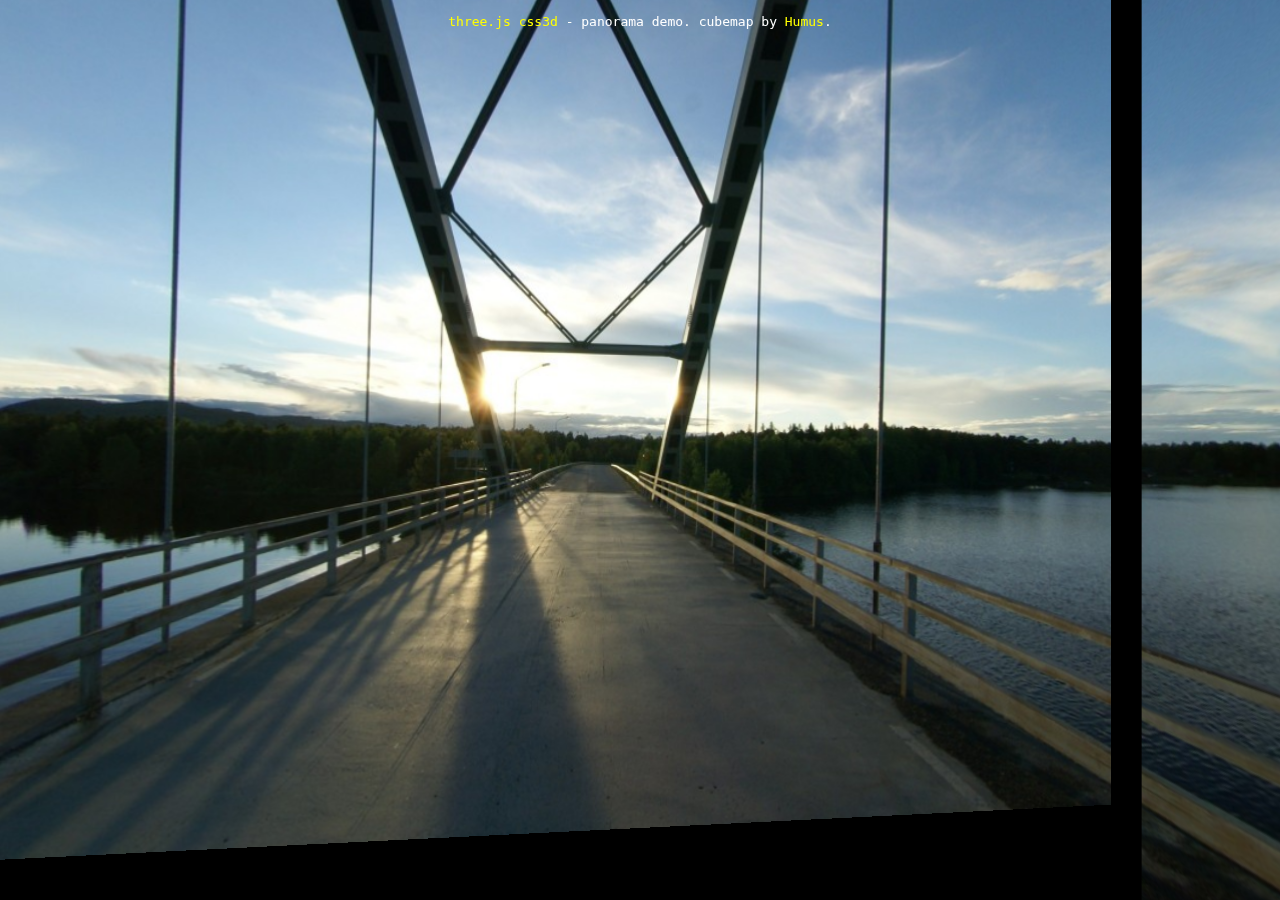
<file: examples/css3d_panorama.html>
<!DOCTYPE html>
<html>
	<head>
		<title>three.js css3d - panorama</title>
		<meta charset="utf-8">
		<meta name="viewport" content="width=device-width, user-scalable=no, minimum-scale=1.0, maximum-scale=1.0">
		<link type="text/css" rel="stylesheet" href="main.css">
	</head>
	<body>
		<div id="info"><a href="https://threejs.org" target="_blank" rel="noopener">three.js css3d</a> - panorama demo. cubemap by <a href="http://www.humus.name/index.php?page=Textures" target="_blank" rel="noopener">Humus</a>.</div>

		<script type="module">

			import * as THREE from '../build/three.module.js';

			import { CSS3DRenderer, CSS3DObject } from './jsm/renderers/CSS3DRenderer.js';

			var camera, scene, renderer;
			var target = new THREE.Vector3();

			var lon = 90, lat = 0;
			var phi = 0, theta = 0;

			var touchX, touchY;

			init();
			animate();

			function init() {

				camera = new THREE.PerspectiveCamera( 75, window.innerWidth / window.innerHeight, 1, 1000 );

				scene = new THREE.Scene();

				var sides = [
					{
						url: 'textures/cube/Bridge2/posx.jpg',
						position: [ - 512, 0, 0 ],
						rotation: [ 0, Math.PI / 2, 0 ]
					},
					{
						url: 'textures/cube/Bridge2/negx.jpg',
						position: [ 512, 0, 0 ],
						rotation: [ 0, - Math.PI / 2, 0 ]
					},
					{
						url: 'textures/cube/Bridge2/posy.jpg',
						position: [ 0, 512, 0 ],
						rotation: [ Math.PI / 2, 0, Math.PI ]
					},
					{
						url: 'textures/cube/Bridge2/negy.jpg',
						position: [ 0, - 512, 0 ],
						rotation: [ - Math.PI / 2, 0, Math.PI ]
					},
					{
						url: 'textures/cube/Bridge2/posz.jpg',
						position: [ 0, 0, 512 ],
						rotation: [ 0, Math.PI, 0 ]
					},
					{
						url: 'textures/cube/Bridge2/negz.jpg',
						position: [ 0, 0, - 512 ],
						rotation: [ 0, 0, 0 ]
					}
				];

				for ( var i = 0; i < sides.length; i ++ ) {

					var side = sides[ i ];

					var element = document.createElement( 'img' );
					element.width = 1026; // 2 pixels extra to close the gap.
					element.src = side.url;

					var object = new CSS3DObject( element );
					object.position.fromArray( side.position );
					object.rotation.fromArray( side.rotation );
					scene.add( object );

				}

				renderer = new CSS3DRenderer();
				renderer.setSize( window.innerWidth, window.innerHeight );
				document.body.appendChild( renderer.domElement );

				//

				document.addEventListener( 'mousedown', onDocumentMouseDown, false );
				document.addEventListener( 'wheel', onDocumentMouseWheel, false );

				document.addEventListener( 'touchstart', onDocumentTouchStart, false );
				document.addEventListener( 'touchmove', onDocumentTouchMove, false );

				window.addEventListener( 'resize', onWindowResize, false );

			}

			function onWindowResize() {

				camera.aspect = window.innerWidth / window.innerHeight;
				camera.updateProjectionMatrix();

				renderer.setSize( window.innerWidth, window.innerHeight );

			}

			function onDocumentMouseDown( event ) {

				event.preventDefault();

				document.addEventListener( 'mousemove', onDocumentMouseMove, false );
				document.addEventListener( 'mouseup', onDocumentMouseUp, false );

			}

			function onDocumentMouseMove( event ) {

				var movementX = event.movementX || event.mozMovementX || event.webkitMovementX || 0;
				var movementY = event.movementY || event.mozMovementY || event.webkitMovementY || 0;

				lon -= movementX * 0.1;
				lat += movementY * 0.1;

			}

			function onDocumentMouseUp() {

				document.removeEventListener( 'mousemove', onDocumentMouseMove );
				document.removeEventListener( 'mouseup', onDocumentMouseUp );

			}

			function onDocumentMouseWheel( event ) {

				var fov = camera.fov + event.deltaY * 0.05;

				camera.fov = THREE.MathUtils.clamp( fov, 10, 75 );

				camera.updateProjectionMatrix();

			}

			function onDocumentTouchStart( event ) {

				event.preventDefault();

				var touch = event.touches[ 0 ];

				touchX = touch.screenX;
				touchY = touch.screenY;

			}

			function onDocumentTouchMove( event ) {

				event.preventDefault();

				var touch = event.touches[ 0 ];

				lon -= ( touch.screenX - touchX ) * 0.1;
				lat += ( touch.screenY - touchY ) * 0.1;

				touchX = touch.screenX;
				touchY = touch.screenY;

			}

			function animate() {

				requestAnimationFrame( animate );

				lon += 0.1;
				lat = Math.max( - 85, Math.min( 85, lat ) );
				phi = THREE.MathUtils.degToRad( 90 - lat );
				theta = THREE.MathUtils.degToRad( lon );

				target.x = Math.sin( phi ) * Math.cos( theta );
				target.y = Math.cos( phi );
				target.z = Math.sin( phi ) * Math.sin( theta );

				camera.lookAt( target );

				renderer.render( scene, camera );

			}

		</script>
	</body>
</html>
</file>
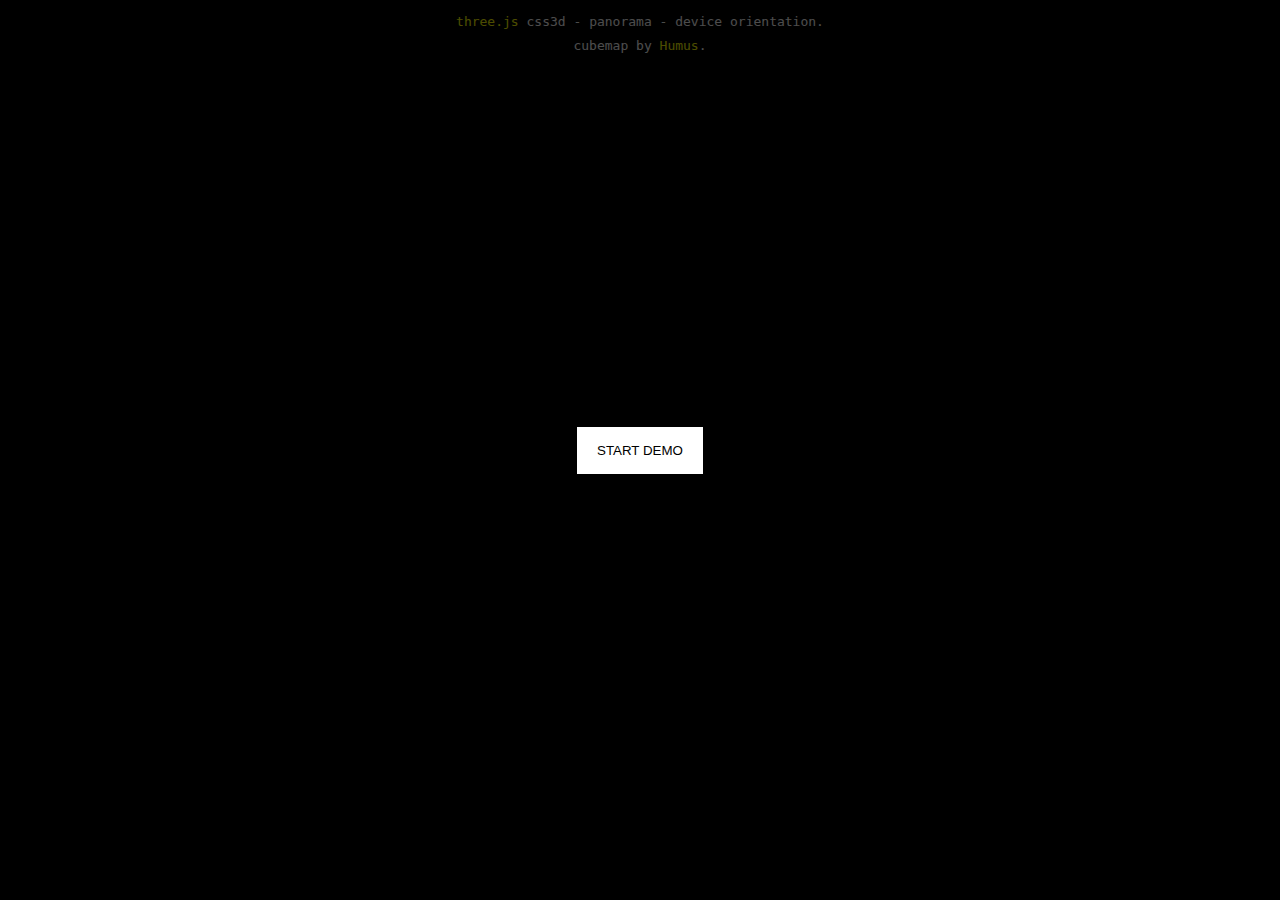
<file: examples/css3d_panorama_deviceorientation.html>
<!DOCTYPE html>
<html>
	<head>
		<title>three.js css3d - panorama - device orientation</title>
		<meta charset="utf-8">
		<meta name="viewport" content="width=device-width, user-scalable=no, minimum-scale=1.0, maximum-scale=1.0">
		<link type="text/css" rel="stylesheet" href="main.css">
	</head>
	<body>
		<div id="overlay">
			<button id="startButton">Start Demo</button>
		</div>
		<div id="info"><a href="https://threejs.org" target="_blank" rel="noopener">three.js</a> css3d - panorama - device orientation.<br/>cubemap by <a href="http://www.humus.name/index.php?page=Textures" target="_blank" rel="noopener">Humus</a>.</div>

		<script type="module">

			import * as THREE from '../build/three.module.js';

			import { DeviceOrientationControls } from './jsm/controls/DeviceOrientationControls.js';
			import { CSS3DRenderer, CSS3DObject } from './jsm/renderers/CSS3DRenderer.js';

			var camera, scene, renderer;
			var controls;

			var startButton = document.getElementById( 'startButton' );
			startButton.addEventListener( 'click', function () {

				init();
				animate();

			}, false );

			function init() {

				var overlay = document.getElementById( 'overlay' );
				overlay.remove();

				camera = new THREE.PerspectiveCamera( 75, window.innerWidth / window.innerHeight, 1, 1000 );

				controls = new DeviceOrientationControls( camera );

				scene = new THREE.Scene();

				var sides = [
					{
						url: 'textures/cube/Bridge2/posx.jpg',
						position: [ - 512, 0, 0 ],
						rotation: [ 0, Math.PI / 2, 0 ]
					},
					{
						url: 'textures/cube/Bridge2/negx.jpg',
						position: [ 512, 0, 0 ],
						rotation: [ 0, - Math.PI / 2, 0 ]
					},
					{
						url: 'textures/cube/Bridge2/posy.jpg',
						position: [ 0, 512, 0 ],
						rotation: [ Math.PI / 2, 0, Math.PI ]
					},
					{
						url: 'textures/cube/Bridge2/negy.jpg',
						position: [ 0, - 512, 0 ],
						rotation: [ - Math.PI / 2, 0, Math.PI ]
					},
					{
						url: 'textures/cube/Bridge2/posz.jpg',
						position: [ 0, 0, 512 ],
						rotation: [ 0, Math.PI, 0 ]
					},
					{
						url: 'textures/cube/Bridge2/negz.jpg',
						position: [ 0, 0, - 512 ],
						rotation: [ 0, 0, 0 ]
					}
				];

				var cube = new THREE.Object3D();
				scene.add( cube );

				for ( var i = 0; i < sides.length; i ++ ) {

					var side = sides[ i ];

					var element = document.createElement( 'img' );
					element.width = 1026; // 2 pixels extra to close the gap.
					element.src = side.url;

					var object = new CSS3DObject( element );
					object.position.fromArray( side.position );
					object.rotation.fromArray( side.rotation );
					cube.add( object );

				}

				renderer = new CSS3DRenderer();
				renderer.setSize( window.innerWidth, window.innerHeight );
				document.body.appendChild( renderer.domElement );

				//

				window.addEventListener( 'resize', onWindowResize, false );

			}

			function onWindowResize() {

				camera.aspect = window.innerWidth / window.innerHeight;
				camera.updateProjectionMatrix();

				renderer.setSize( window.innerWidth, window.innerHeight );

			}

			function animate() {

				requestAnimationFrame( animate );

				controls.update();
				renderer.render( scene, camera );

			}

		</script>
	</body>
</html>
</file>
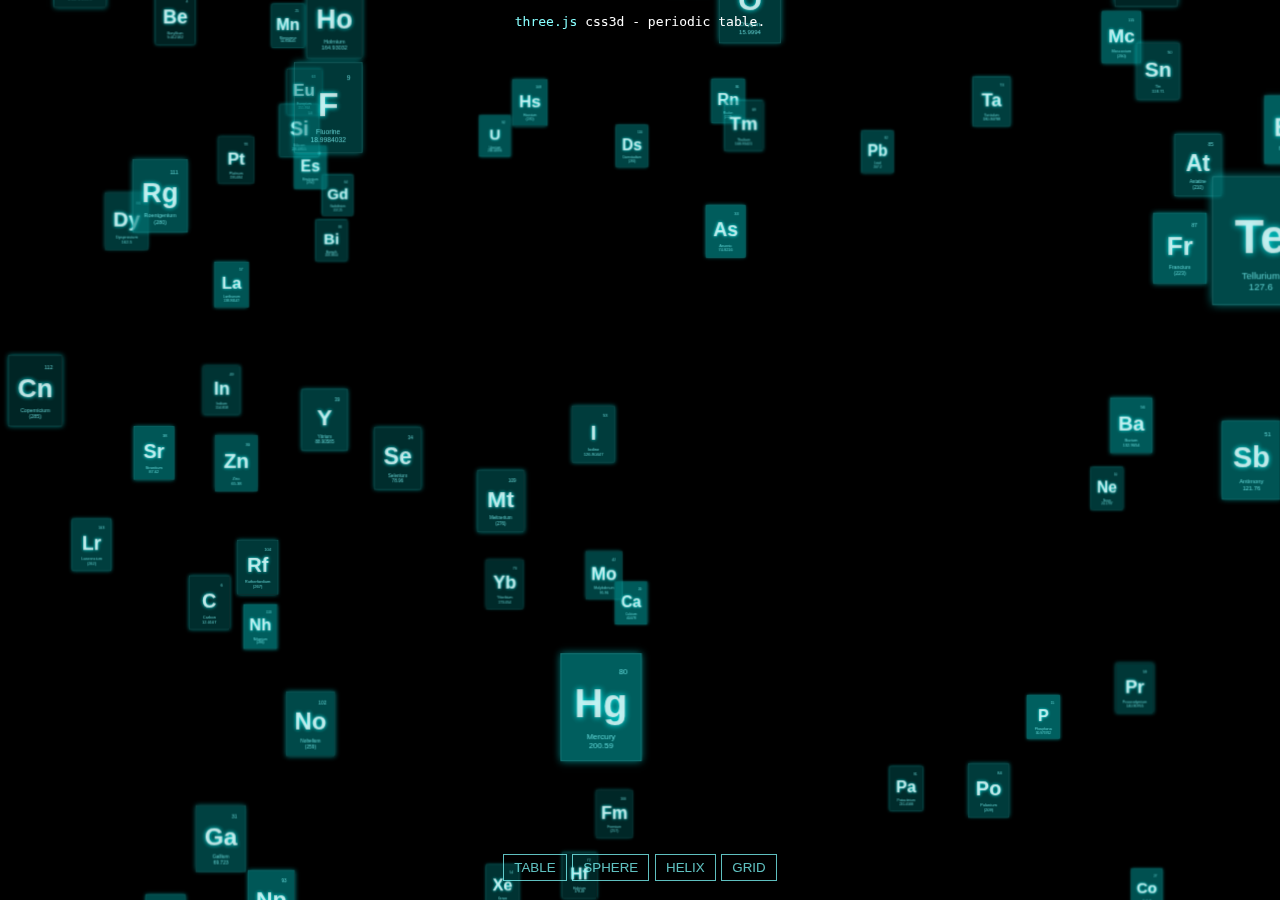
<file: examples/css3d_periodictable.html>
<!DOCTYPE html>
<html>
	<head>
		<title>three.js css3d - periodic table</title>
		<meta charset="utf-8">
		<meta name="viewport" content="width=device-width, user-scalable=no, minimum-scale=1.0, maximum-scale=1.0">
		<link type="text/css" rel="stylesheet" href="main.css">
		<style>
			a {
				color: #8ff;
			}

			#menu {
				position: absolute;
				bottom: 20px;
				width: 100%;
				text-align: center;
			}

			.element {
				width: 120px;
				height: 160px;
				box-shadow: 0px 0px 12px rgba(0,255,255,0.5);
				border: 1px solid rgba(127,255,255,0.25);
				font-family: Helvetica, sans-serif;
				text-align: center;
				line-height: normal;
				cursor: default;
			}

			.element:hover {
				box-shadow: 0px 0px 12px rgba(0,255,255,0.75);
				border: 1px solid rgba(127,255,255,0.75);
			}

				.element .number {
					position: absolute;
					top: 20px;
					right: 20px;
					font-size: 12px;
					color: rgba(127,255,255,0.75);
				}

				.element .symbol {
					position: absolute;
					top: 40px;
					left: 0px;
					right: 0px;
					font-size: 60px;
					font-weight: bold;
					color: rgba(255,255,255,0.75);
					text-shadow: 0 0 10px rgba(0,255,255,0.95);
				}

				.element .details {
					position: absolute;
					bottom: 15px;
					left: 0px;
					right: 0px;
					font-size: 12px;
					color: rgba(127,255,255,0.75);
				}

			button {
				color: rgba(127,255,255,0.75);
				background: transparent;
				outline: 1px solid rgba(127,255,255,0.75);
				border: 0px;
				padding: 5px 10px;
				cursor: pointer;
			}

			button:hover {
				background-color: rgba(0,255,255,0.5);
			}

			button:active {
				color: #000000;
				background-color: rgba(0,255,255,0.75);
			}
		</style>
	</head>
	<body>

		<div id="info"><a href="https://threejs.org" target="_blank" rel="noopener">three.js</a> css3d - periodic table.</div>
		<div id="container"></div>
		<div id="menu">
			<button id="table">TABLE</button>
			<button id="sphere">SPHERE</button>
			<button id="helix">HELIX</button>
			<button id="grid">GRID</button>
		</div>

		<script type="module">

			import * as THREE from '../build/three.module.js';

			import { TWEEN } from './jsm/libs/tween.module.min.js';
			import { TrackballControls } from './jsm/controls/TrackballControls.js';
			import { CSS3DRenderer, CSS3DObject } from './jsm/renderers/CSS3DRenderer.js';

			var table = [
				"H", "Hydrogen", "1.00794", 1, 1,
				"He", "Helium", "4.002602", 18, 1,
				"Li", "Lithium", "6.941", 1, 2,
				"Be", "Beryllium", "9.012182", 2, 2,
				"B", "Boron", "10.811", 13, 2,
				"C", "Carbon", "12.0107", 14, 2,
				"N", "Nitrogen", "14.0067", 15, 2,
				"O", "Oxygen", "15.9994", 16, 2,
				"F", "Fluorine", "18.9984032", 17, 2,
				"Ne", "Neon", "20.1797", 18, 2,
				"Na", "Sodium", "22.98976...", 1, 3,
				"Mg", "Magnesium", "24.305", 2, 3,
				"Al", "Aluminium", "26.9815386", 13, 3,
				"Si", "Silicon", "28.0855", 14, 3,
				"P", "Phosphorus", "30.973762", 15, 3,
				"S", "Sulfur", "32.065", 16, 3,
				"Cl", "Chlorine", "35.453", 17, 3,
				"Ar", "Argon", "39.948", 18, 3,
				"K", "Potassium", "39.948", 1, 4,
				"Ca", "Calcium", "40.078", 2, 4,
				"Sc", "Scandium", "44.955912", 3, 4,
				"Ti", "Titanium", "47.867", 4, 4,
				"V", "Vanadium", "50.9415", 5, 4,
				"Cr", "Chromium", "51.9961", 6, 4,
				"Mn", "Manganese", "54.938045", 7, 4,
				"Fe", "Iron", "55.845", 8, 4,
				"Co", "Cobalt", "58.933195", 9, 4,
				"Ni", "Nickel", "58.6934", 10, 4,
				"Cu", "Copper", "63.546", 11, 4,
				"Zn", "Zinc", "65.38", 12, 4,
				"Ga", "Gallium", "69.723", 13, 4,
				"Ge", "Germanium", "72.63", 14, 4,
				"As", "Arsenic", "74.9216", 15, 4,
				"Se", "Selenium", "78.96", 16, 4,
				"Br", "Bromine", "79.904", 17, 4,
				"Kr", "Krypton", "83.798", 18, 4,
				"Rb", "Rubidium", "85.4678", 1, 5,
				"Sr", "Strontium", "87.62", 2, 5,
				"Y", "Yttrium", "88.90585", 3, 5,
				"Zr", "Zirconium", "91.224", 4, 5,
				"Nb", "Niobium", "92.90628", 5, 5,
				"Mo", "Molybdenum", "95.96", 6, 5,
				"Tc", "Technetium", "(98)", 7, 5,
				"Ru", "Ruthenium", "101.07", 8, 5,
				"Rh", "Rhodium", "102.9055", 9, 5,
				"Pd", "Palladium", "106.42", 10, 5,
				"Ag", "Silver", "107.8682", 11, 5,
				"Cd", "Cadmium", "112.411", 12, 5,
				"In", "Indium", "114.818", 13, 5,
				"Sn", "Tin", "118.71", 14, 5,
				"Sb", "Antimony", "121.76", 15, 5,
				"Te", "Tellurium", "127.6", 16, 5,
				"I", "Iodine", "126.90447", 17, 5,
				"Xe", "Xenon", "131.293", 18, 5,
				"Cs", "Caesium", "132.9054", 1, 6,
				"Ba", "Barium", "132.9054", 2, 6,
				"La", "Lanthanum", "138.90547", 4, 9,
				"Ce", "Cerium", "140.116", 5, 9,
				"Pr", "Praseodymium", "140.90765", 6, 9,
				"Nd", "Neodymium", "144.242", 7, 9,
				"Pm", "Promethium", "(145)", 8, 9,
				"Sm", "Samarium", "150.36", 9, 9,
				"Eu", "Europium", "151.964", 10, 9,
				"Gd", "Gadolinium", "157.25", 11, 9,
				"Tb", "Terbium", "158.92535", 12, 9,
				"Dy", "Dysprosium", "162.5", 13, 9,
				"Ho", "Holmium", "164.93032", 14, 9,
				"Er", "Erbium", "167.259", 15, 9,
				"Tm", "Thulium", "168.93421", 16, 9,
				"Yb", "Ytterbium", "173.054", 17, 9,
				"Lu", "Lutetium", "174.9668", 18, 9,
				"Hf", "Hafnium", "178.49", 4, 6,
				"Ta", "Tantalum", "180.94788", 5, 6,
				"W", "Tungsten", "183.84", 6, 6,
				"Re", "Rhenium", "186.207", 7, 6,
				"Os", "Osmium", "190.23", 8, 6,
				"Ir", "Iridium", "192.217", 9, 6,
				"Pt", "Platinum", "195.084", 10, 6,
				"Au", "Gold", "196.966569", 11, 6,
				"Hg", "Mercury", "200.59", 12, 6,
				"Tl", "Thallium", "204.3833", 13, 6,
				"Pb", "Lead", "207.2", 14, 6,
				"Bi", "Bismuth", "208.9804", 15, 6,
				"Po", "Polonium", "(209)", 16, 6,
				"At", "Astatine", "(210)", 17, 6,
				"Rn", "Radon", "(222)", 18, 6,
				"Fr", "Francium", "(223)", 1, 7,
				"Ra", "Radium", "(226)", 2, 7,
				"Ac", "Actinium", "(227)", 4, 10,
				"Th", "Thorium", "232.03806", 5, 10,
				"Pa", "Protactinium", "231.0588", 6, 10,
				"U", "Uranium", "238.02891", 7, 10,
				"Np", "Neptunium", "(237)", 8, 10,
				"Pu", "Plutonium", "(244)", 9, 10,
				"Am", "Americium", "(243)", 10, 10,
				"Cm", "Curium", "(247)", 11, 10,
				"Bk", "Berkelium", "(247)", 12, 10,
				"Cf", "Californium", "(251)", 13, 10,
				"Es", "Einstenium", "(252)", 14, 10,
				"Fm", "Fermium", "(257)", 15, 10,
				"Md", "Mendelevium", "(258)", 16, 10,
				"No", "Nobelium", "(259)", 17, 10,
				"Lr", "Lawrencium", "(262)", 18, 10,
				"Rf", "Rutherfordium", "(267)", 4, 7,
				"Db", "Dubnium", "(268)", 5, 7,
				"Sg", "Seaborgium", "(271)", 6, 7,
				"Bh", "Bohrium", "(272)", 7, 7,
				"Hs", "Hassium", "(270)", 8, 7,
				"Mt", "Meitnerium", "(276)", 9, 7,
				"Ds", "Darmstadium", "(281)", 10, 7,
				"Rg", "Roentgenium", "(280)", 11, 7,
				"Cn", "Copernicium", "(285)", 12, 7,
				"Nh", "Nihonium", "(286)", 13, 7,
				"Fl", "Flerovium", "(289)", 14, 7,
				"Mc", "Moscovium", "(290)", 15, 7,
				"Lv", "Livermorium", "(293)", 16, 7,
				"Ts", "Tennessine", "(294)", 17, 7,
				"Og", "Oganesson", "(294)", 18, 7
			];

			var camera, scene, renderer;
			var controls;

			var objects = [];
			var targets = { table: [], sphere: [], helix: [], grid: [] };

			init();
			animate();

			function init() {

				camera = new THREE.PerspectiveCamera( 40, window.innerWidth / window.innerHeight, 1, 10000 );
				camera.position.z = 3000;

				scene = new THREE.Scene();

				// table

				for ( var i = 0; i < table.length; i += 5 ) {

					var element = document.createElement( 'div' );
					element.className = 'element';
					element.style.backgroundColor = 'rgba(0,127,127,' + ( Math.random() * 0.5 + 0.25 ) + ')';

					var number = document.createElement( 'div' );
					number.className = 'number';
					number.textContent = ( i / 5 ) + 1;
					element.appendChild( number );

					var symbol = document.createElement( 'div' );
					symbol.className = 'symbol';
					symbol.textContent = table[ i ];
					element.appendChild( symbol );

					var details = document.createElement( 'div' );
					details.className = 'details';
					details.innerHTML = table[ i + 1 ] + '<br>' + table[ i + 2 ];
					element.appendChild( details );

					var object = new CSS3DObject( element );
					object.position.x = Math.random() * 4000 - 2000;
					object.position.y = Math.random() * 4000 - 2000;
					object.position.z = Math.random() * 4000 - 2000;
					scene.add( object );

					objects.push( object );

					//

					var object = new THREE.Object3D();
					object.position.x = ( table[ i + 3 ] * 140 ) - 1330;
					object.position.y = - ( table[ i + 4 ] * 180 ) + 990;

					targets.table.push( object );

				}

				// sphere

				var vector = new THREE.Vector3();

				for ( var i = 0, l = objects.length; i < l; i ++ ) {

					var phi = Math.acos( - 1 + ( 2 * i ) / l );
					var theta = Math.sqrt( l * Math.PI ) * phi;

					var object = new THREE.Object3D();

					object.position.setFromSphericalCoords( 800, phi, theta );

					vector.copy( object.position ).multiplyScalar( 2 );

					object.lookAt( vector );

					targets.sphere.push( object );

				}

				// helix

				var vector = new THREE.Vector3();

				for ( var i = 0, l = objects.length; i < l; i ++ ) {

					var theta = i * 0.175 + Math.PI;
					var y = - ( i * 8 ) + 450;

					var object = new THREE.Object3D();

					object.position.setFromCylindricalCoords( 900, theta, y );

					vector.x = object.position.x * 2;
					vector.y = object.position.y;
					vector.z = object.position.z * 2;

					object.lookAt( vector );

					targets.helix.push( object );

				}

				// grid

				for ( var i = 0; i < objects.length; i ++ ) {

					var object = new THREE.Object3D();

					object.position.x = ( ( i % 5 ) * 400 ) - 800;
					object.position.y = ( - ( Math.floor( i / 5 ) % 5 ) * 400 ) + 800;
					object.position.z = ( Math.floor( i / 25 ) ) * 1000 - 2000;

					targets.grid.push( object );

				}

				//

				renderer = new CSS3DRenderer();
				renderer.setSize( window.innerWidth, window.innerHeight );
				document.getElementById( 'container' ).appendChild( renderer.domElement );

				//

				controls = new TrackballControls( camera, renderer.domElement );
				controls.minDistance = 500;
				controls.maxDistance = 6000;
				controls.addEventListener( 'change', render );

				var button = document.getElementById( 'table' );
				button.addEventListener( 'click', function () {

					transform( targets.table, 2000 );

				}, false );

				var button = document.getElementById( 'sphere' );
				button.addEventListener( 'click', function () {

					transform( targets.sphere, 2000 );

				}, false );

				var button = document.getElementById( 'helix' );
				button.addEventListener( 'click', function () {

					transform( targets.helix, 2000 );

				}, false );

				var button = document.getElementById( 'grid' );
				button.addEventListener( 'click', function () {

					transform( targets.grid, 2000 );

				}, false );

				transform( targets.table, 2000 );

				//

				window.addEventListener( 'resize', onWindowResize, false );

			}

			function transform( targets, duration ) {

				TWEEN.removeAll();

				for ( var i = 0; i < objects.length; i ++ ) {

					var object = objects[ i ];
					var target = targets[ i ];

					new TWEEN.Tween( object.position )
						.to( { x: target.position.x, y: target.position.y, z: target.position.z }, Math.random() * duration + duration )
						.easing( TWEEN.Easing.Exponential.InOut )
						.start();

					new TWEEN.Tween( object.rotation )
						.to( { x: target.rotation.x, y: target.rotation.y, z: target.rotation.z }, Math.random() * duration + duration )
						.easing( TWEEN.Easing.Exponential.InOut )
						.start();

				}

				new TWEEN.Tween( this )
					.to( {}, duration * 2 )
					.onUpdate( render )
					.start();

			}

			function onWindowResize() {

				camera.aspect = window.innerWidth / window.innerHeight;
				camera.updateProjectionMatrix();

				renderer.setSize( window.innerWidth, window.innerHeight );

				render();

			}

			function animate() {

				requestAnimationFrame( animate );

				TWEEN.update();

				controls.update();

			}

			function render() {

				renderer.render( scene, camera );

			}

		</script>
	</body>
</html>
</file>
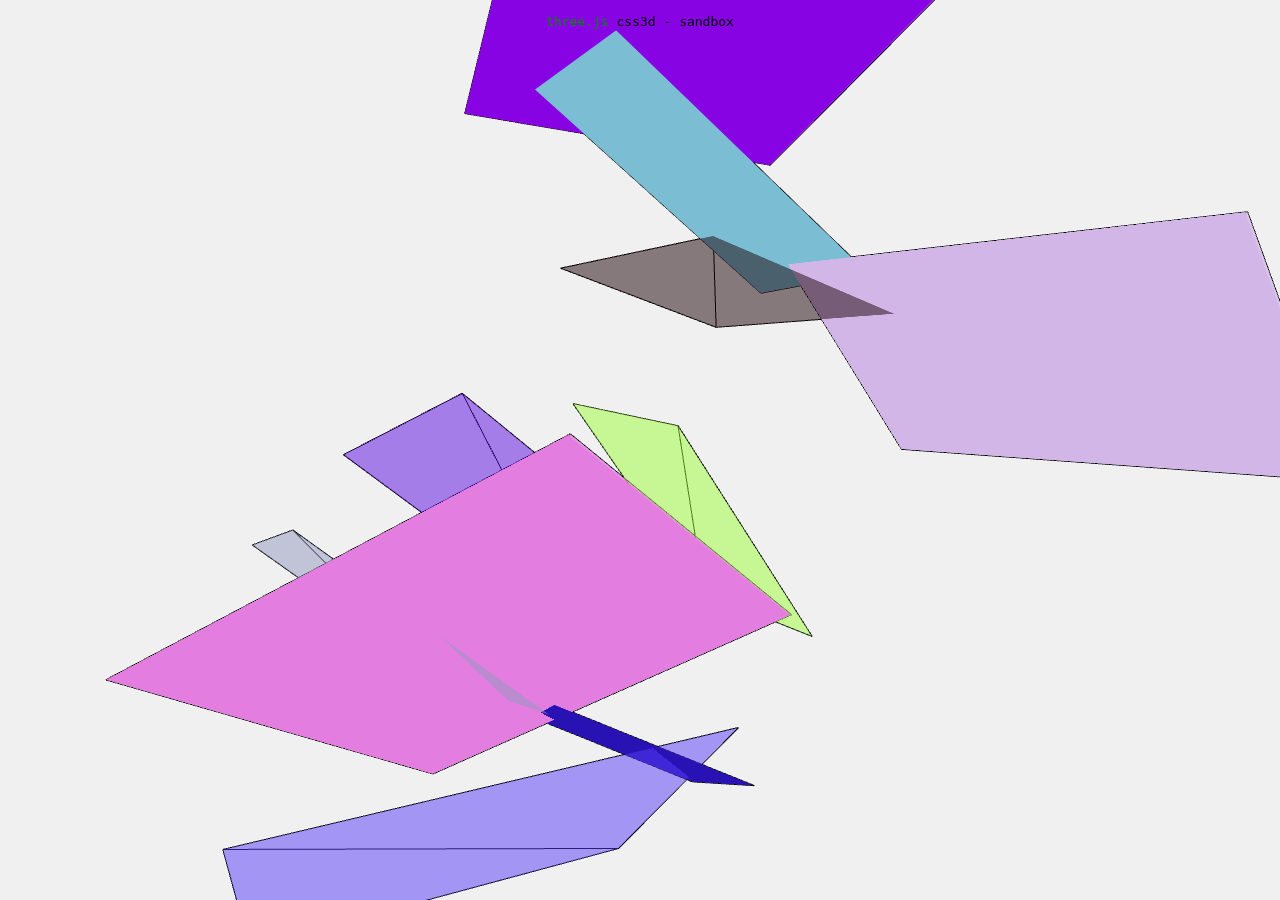
<file: examples/css3d_sandbox.html>
<!DOCTYPE html>
<html>
	<head>
		<meta charset="utf-8">
		<meta name="viewport" content="width=device-width, user-scalable=no, minimum-scale=1.0, maximum-scale=1.0">
		<link type="text/css" rel="stylesheet" href="main.css">
		<style>
			body {
				color: #000;
			}
			a {
				color: #080;
			}
		</style>
	</head>
	<body>
		<div id="info"><a href="https://threejs.org" target="_blank" rel="noopener">three.js</a> css3d - sandbox</div>

		<script type="module">

			import * as THREE from '../build/three.module.js';

			import { TrackballControls } from './jsm/controls/TrackballControls.js';
			import { CSS3DRenderer, CSS3DObject } from './jsm/renderers/CSS3DRenderer.js';

			var camera, scene, renderer;

			var scene2, renderer2;

			var controls;

			init();
			animate();

			function init() {

				camera = new THREE.PerspectiveCamera( 45, window.innerWidth / window.innerHeight, 1, 1000 );
				camera.position.set( 200, 200, 200 );

				scene = new THREE.Scene();
				scene.background = new THREE.Color( 0xf0f0f0 );

				scene2 = new THREE.Scene();

				var material = new THREE.MeshBasicMaterial( { color: 0x000000, wireframe: true, wireframeLinewidth: 1, side: THREE.DoubleSide } );

				//

				for ( var i = 0; i < 10; i ++ ) {

					var element = document.createElement( 'div' );
					element.style.width = '100px';
					element.style.height = '100px';
					element.style.opacity = ( i < 5 ) ? 0.5 : 1;
					element.style.background = new THREE.Color( Math.random() * 0xffffff ).getStyle();

					var object = new CSS3DObject( element );
					object.position.x = Math.random() * 200 - 100;
					object.position.y = Math.random() * 200 - 100;
					object.position.z = Math.random() * 200 - 100;
					object.rotation.x = Math.random();
					object.rotation.y = Math.random();
					object.rotation.z = Math.random();
					object.scale.x = Math.random() + 0.5;
					object.scale.y = Math.random() + 0.5;
					scene2.add( object );

					var geometry = new THREE.PlaneBufferGeometry( 100, 100 );
					var mesh = new THREE.Mesh( geometry, material );
					mesh.position.copy( object.position );
					mesh.rotation.copy( object.rotation );
					mesh.scale.copy( object.scale );
					scene.add( mesh );

				}

				//

				renderer = new THREE.WebGLRenderer( { antialias: true } );
				renderer.setPixelRatio( window.devicePixelRatio );
				renderer.setSize( window.innerWidth, window.innerHeight );
				document.body.appendChild( renderer.domElement );

				renderer2 = new CSS3DRenderer();
				renderer2.setSize( window.innerWidth, window.innerHeight );
				renderer2.domElement.style.position = 'absolute';
				renderer2.domElement.style.top = 0;
				document.body.appendChild( renderer2.domElement );

				controls = new TrackballControls( camera, renderer2.domElement );

				window.addEventListener( 'resize', onWindowResize, false );

			}

			function onWindowResize() {

				camera.aspect = window.innerWidth / window.innerHeight;

				camera.updateProjectionMatrix();

				renderer.setSize( window.innerWidth, window.innerHeight );

				renderer2.setSize( window.innerWidth, window.innerHeight );

			}

			function animate() {

				requestAnimationFrame( animate );

				controls.update();

				renderer.render( scene, camera );
				renderer2.render( scene2, camera );

			}

		</script>
	</body>
</html>
</file>
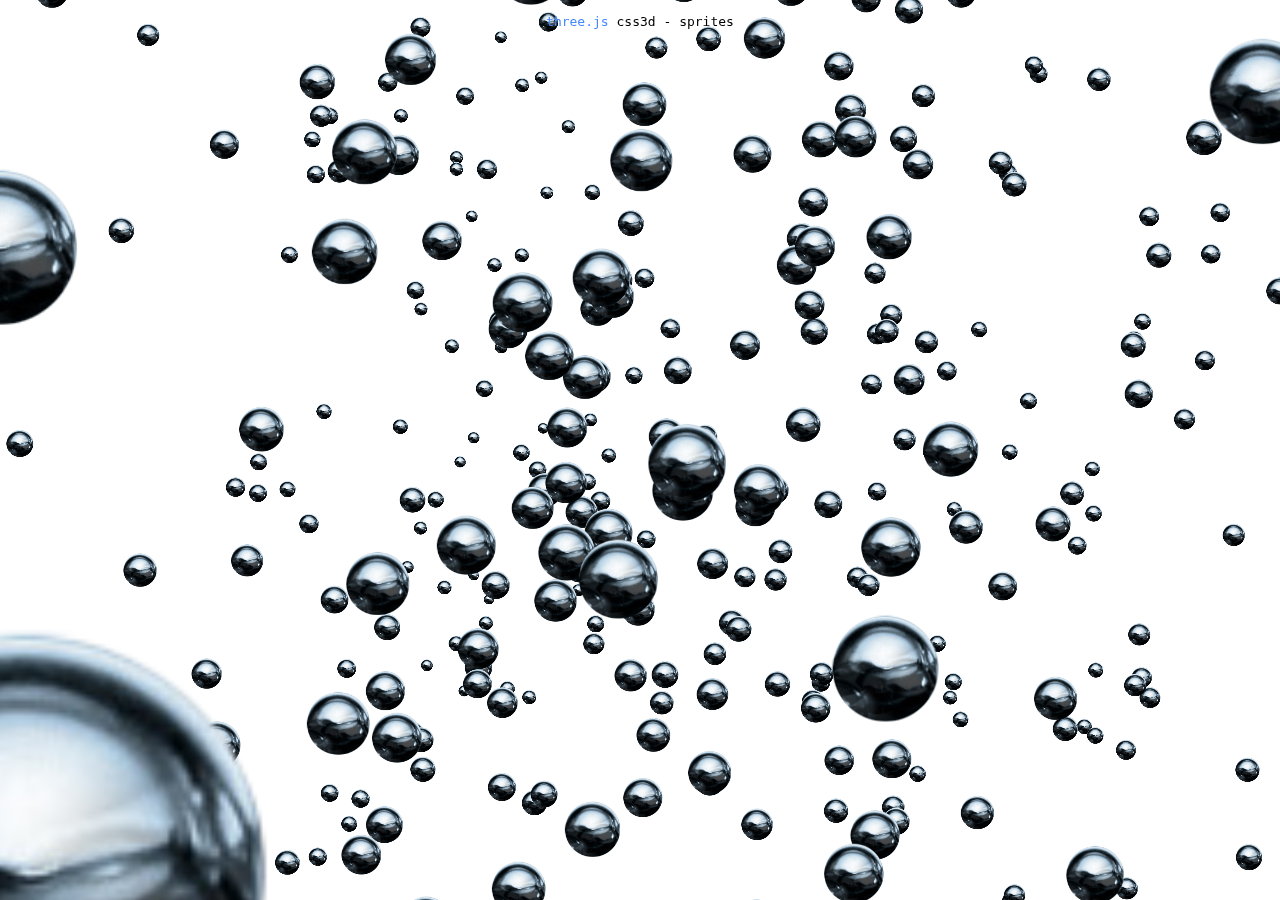
<file: examples/css3d_sprites.html>
<!DOCTYPE html>
<html>
	<head>
		<title>three.js css3d - sprites</title>
		<meta charset="utf-8">
		<meta name="viewport" content="width=device-width, user-scalable=no, minimum-scale=1.0, maximum-scale=1.0">
		<link type="text/css" rel="stylesheet" href="main.css">
		<style>
			body {
				background-color: #fff;
				color: #000;
			}
			a {
				color: #48f;
			}
		</style>
	</head>
	<body>

		<div id="info"><a href="https://threejs.org" target="_blank" rel="noopener">three.js</a> css3d - sprites</div>
		<div id="container"></div>

		<script type="module">

			import * as THREE from '../build/three.module.js';

			import { TWEEN } from './jsm/libs/tween.module.min.js';
			import { TrackballControls } from './jsm/controls/TrackballControls.js';
			import { CSS3DRenderer, CSS3DSprite } from './jsm/renderers/CSS3DRenderer.js';

			var camera, scene, renderer;
			var controls;

			var particlesTotal = 512;
			var positions = [];
			var objects = [];
			var current = 0;

			init();
			animate();

			function init() {

				camera = new THREE.PerspectiveCamera( 75, window.innerWidth / window.innerHeight, 1, 5000 );
				camera.position.set( 600, 400, 1500 );
				camera.lookAt( 0, 0, 0 );

				scene = new THREE.Scene();

				var image = document.createElement( 'img' );
				image.addEventListener( 'load', function () {

					for ( var i = 0; i < particlesTotal; i ++ ) {

						var object = new CSS3DSprite( image.cloneNode() );
						object.position.x = Math.random() * 4000 - 2000,
						object.position.y = Math.random() * 4000 - 2000,
						object.position.z = Math.random() * 4000 - 2000;
						scene.add( object );

						objects.push( object );

					}

					transition();

				}, false );
				image.src = 'textures/sprite.png';

				// Plane

				var amountX = 16;
				var amountZ = 32;
				var separation = 150;
				var offsetX = ( ( amountX - 1 ) * separation ) / 2;
				var offsetZ = ( ( amountZ - 1 ) * separation ) / 2;

				for ( var i = 0; i < particlesTotal; i ++ ) {

					var x = ( i % amountX ) * separation;
					var z = Math.floor( i / amountX ) * separation;
					var y = ( Math.sin( x * 0.5 ) + Math.sin( z * 0.5 ) ) * 200;

					positions.push( x - offsetX, y, z - offsetZ );

				}

				// Cube

				var amount = 8;
				var separation = 150;
				var offset = ( ( amount - 1 ) * separation ) / 2;

				for ( var i = 0; i < particlesTotal; i ++ ) {

					var x = ( i % amount ) * separation;
					var y = Math.floor( ( i / amount ) % amount ) * separation;
					var z = Math.floor( i / ( amount * amount ) ) * separation;

					positions.push( x - offset, y - offset, z - offset );

				}

				// Random

				for ( var i = 0; i < particlesTotal; i ++ ) {

					positions.push(
						Math.random() * 4000 - 2000,
						Math.random() * 4000 - 2000,
						Math.random() * 4000 - 2000
					);

				}

				// Sphere

				var radius = 750;

				for ( var i = 0; i < particlesTotal; i ++ ) {

					var phi = Math.acos( - 1 + ( 2 * i ) / particlesTotal );
					var theta = Math.sqrt( particlesTotal * Math.PI ) * phi;

					positions.push(
						radius * Math.cos( theta ) * Math.sin( phi ),
						radius * Math.sin( theta ) * Math.sin( phi ),
						radius * Math.cos( phi )
					);

				}

				//

				renderer = new CSS3DRenderer();
				renderer.setSize( window.innerWidth, window.innerHeight );
				document.getElementById( 'container' ).appendChild( renderer.domElement );

				//

				controls = new TrackballControls( camera, renderer.domElement );

				//

				window.addEventListener( 'resize', onWindowResize, false );

			}

			function onWindowResize() {

				camera.aspect = window.innerWidth / window.innerHeight;
				camera.updateProjectionMatrix();

				renderer.setSize( window.innerWidth, window.innerHeight );

			}

			function transition() {

				var offset = current * particlesTotal * 3;
				var duration = 2000;

				for ( var i = 0, j = offset; i < particlesTotal; i ++, j += 3 ) {

					var object = objects[ i ];

					new TWEEN.Tween( object.position )
						.to( {
							x: positions[ j ],
							y: positions[ j + 1 ],
							z: positions[ j + 2 ]
						}, Math.random() * duration + duration )
						.easing( TWEEN.Easing.Exponential.InOut )
						.start();

				}

				new TWEEN.Tween( this )
					.to( {}, duration * 3 )
					.onComplete( transition )
					.start();

				current = ( current + 1 ) % 4;

			}

			function animate() {

				requestAnimationFrame( animate );

				TWEEN.update();
				controls.update();

				var time = performance.now();

				for ( var i = 0, l = objects.length; i < l; i ++ ) {

					var object = objects[ i ];
					var scale = Math.sin( ( Math.floor( object.position.x ) + time ) * 0.002 ) * 0.3 + 1;
					object.scale.set( scale, scale, scale );

				}

				renderer.render( scene, camera );

			}

		</script>
	</body>
</html>
</file>
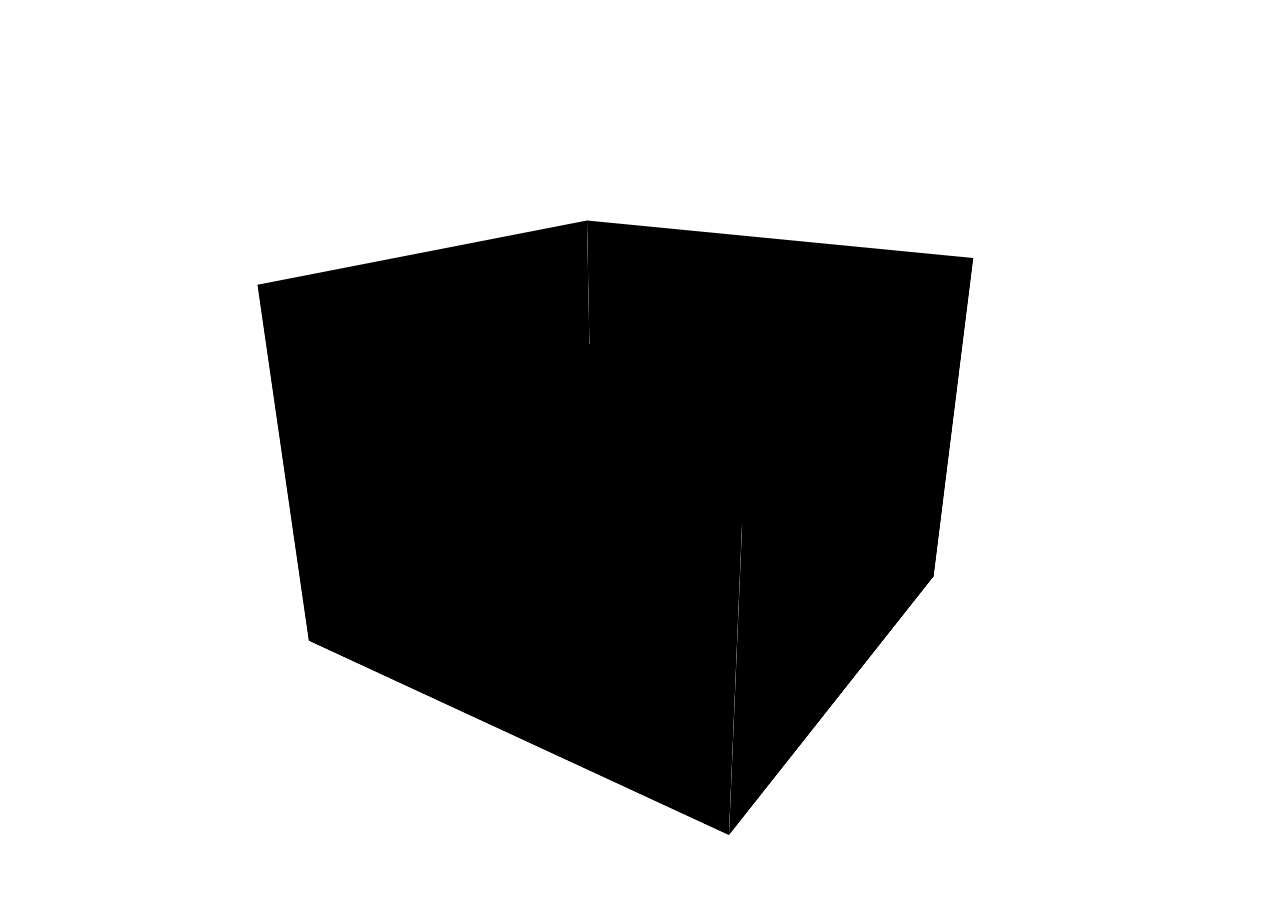
<file: examples/css3d_youtube.html>
<!DOCTYPE html>
<html>
	<head>
		<title>three.js css3d - youtube</title>
		<meta charset="utf-8">
		<meta name="viewport" content="width=device-width, user-scalable=no, minimum-scale=1.0, maximum-scale=1.0">
		<link type="text/css" rel="stylesheet" href="main.css">
		<style>
			body {
				background-color: #ffffff;
			}

			#blocker {
				position: absolute;
				top: 0;
				left: 0;
				bottom: 0;
				right: 0;
			}
		</style>
	</head>
	<body>
		<div id="container"></div>
		<div id="blocker"></div>

		<script type="module">

			import * as THREE from '../build/three.module.js';

			import { TrackballControls } from './jsm/controls/TrackballControls.js';
			import { CSS3DRenderer, CSS3DObject } from './jsm/renderers/CSS3DRenderer.js';

			var camera, scene, renderer;
			var controls;

			var Element = function ( id, x, y, z, ry ) {

				var div = document.createElement( 'div' );
				div.style.width = '480px';
				div.style.height = '360px';
				div.style.backgroundColor = '#000';

				var iframe = document.createElement( 'iframe' );
				iframe.style.width = '480px';
				iframe.style.height = '360px';
				iframe.style.border = '0px';
				iframe.src = [ 'https://www.youtube.com/embed/', id, '?rel=0' ].join( '' );
				div.appendChild( iframe );

				var object = new CSS3DObject( div );
				object.position.set( x, y, z );
				object.rotation.y = ry;

				return object;

			};

			init();
			animate();

			function init() {

				var container = document.getElementById( 'container' );

				camera = new THREE.PerspectiveCamera( 50, window.innerWidth / window.innerHeight, 1, 5000 );
				camera.position.set( 500, 350, 750 );

				scene = new THREE.Scene();

				renderer = new CSS3DRenderer();
				renderer.setSize( window.innerWidth, window.innerHeight );
				container.appendChild( renderer.domElement );

				var group = new THREE.Group();
				group.add( new Element( 'SJOz3qjfQXU', 0, 0, 240, 0 ) );
				group.add( new Element( 'Y2-xZ-1HE-Q', 240, 0, 0, Math.PI / 2 ) );
				group.add( new Element( 'IrydklNpcFI', 0, 0, - 240, Math.PI ) );
				group.add( new Element( '9ubytEsCaS0', - 240, 0, 0, - Math.PI / 2 ) );
				scene.add( group );

				controls = new TrackballControls( camera, renderer.domElement );
				controls.rotateSpeed = 4;

				window.addEventListener( 'resize', onWindowResize, false );

				// Block iframe events when dragging camera

				var blocker = document.getElementById( 'blocker' );
				blocker.style.display = 'none';

				controls.addEventListener( 'start', function () {

					blocker.style.display = '';

				} );
				controls.addEventListener( 'end', function () {

					blocker.style.display = 'none';

				} );

			}

			function onWindowResize() {

				camera.aspect = window.innerWidth / window.innerHeight;
				camera.updateProjectionMatrix();
				renderer.setSize( window.innerWidth, window.innerHeight );

			}

			function animate() {

				requestAnimationFrame( animate );
				controls.update();
				renderer.render( scene, camera );

			}

		</script>
	</body>
</html>
</file>
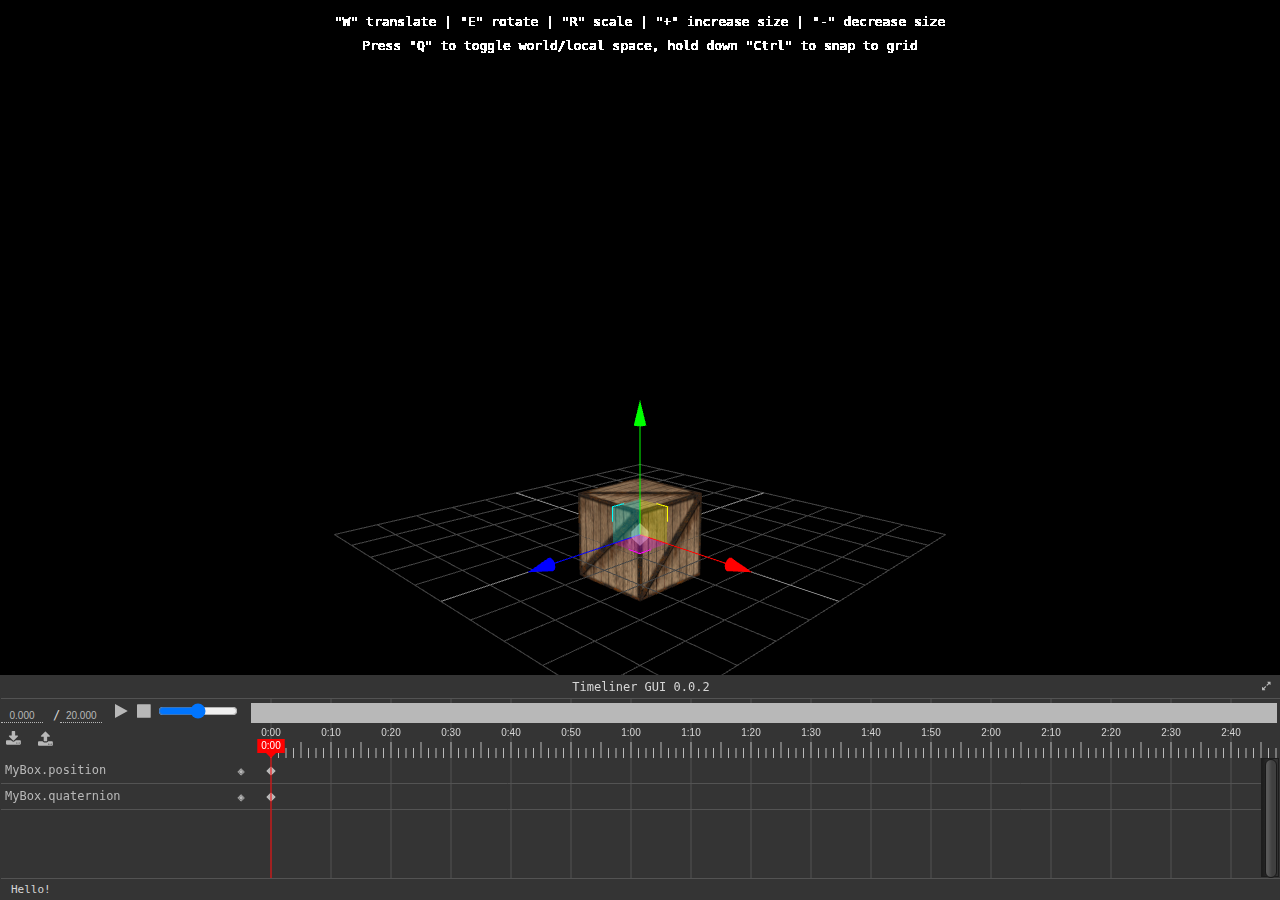
<file: examples/misc_animation_authoring.html>
<!DOCTYPE html>
<html lang="en">
	<head>
		<title>three.js webgl - animation authoring</title>
		<meta charset="utf-8">
		<meta name="viewport" content="width=device-width, user-scalable=no, minimum-scale=1.0, maximum-scale=1.0">
		<link type="text/css" rel="stylesheet" href="main.css">
	</head>
	<body>

		<div id="info">
		"W" translate | "E" rotate | "R" scale | "+" increase size | "-" decrease size<br />
		Press "Q" to toggle world/local space, hold down "Ctrl" to snap to grid
		</div>

		<script src="js/libs/timeliner_gui.min.js"></script>

		<script type="module">

			import * as THREE from '../build/three.module.js';

			import { TransformControls } from './jsm/controls/TransformControls.js';
			import { TimelinerController } from './jsm/animation/TimelinerController.js';

			var camera, scene, renderer, control;

			init();
			render();

			function init() {

				renderer = new THREE.WebGLRenderer( { antialias: true } );
				renderer.setPixelRatio( window.devicePixelRatio );
				renderer.setSize( window.innerWidth, window.innerHeight );
				document.body.appendChild( renderer.domElement );

				//

				camera = new THREE.PerspectiveCamera( 70, window.innerWidth / window.innerHeight, 1, 3000 );
				camera.position.set( 1000, 500, 1000 );
				camera.lookAt( 0, 200, 0 );

				scene = new THREE.Scene();
				scene.add( new THREE.GridHelper( 1000, 10, 0x888888, 0x444444 ) );

				var light = new THREE.DirectionalLight( 0xffffff, 2 );
				light.position.set( 1, 1, 1 );
				scene.add( light );


				var texture = new THREE.TextureLoader().load( 'textures/crate.gif', render );
				texture.mapping = THREE.UVMapping;
				texture.anisotropy = renderer.capabilities.getMaxAnisotropy();

				var geometry = new THREE.BoxBufferGeometry( 200, 200, 200 );
				var material = new THREE.MeshLambertMaterial( { map: texture } );

				control = new TransformControls( camera, renderer.domElement );
				control.addEventListener( 'change', render );

				var mesh = new THREE.Mesh( geometry, material );
				mesh.name = "MyBox";
				scene.add( mesh );

				control.attach( mesh );
				scene.add( control );

				window.addEventListener( 'resize', onWindowResize, false );

				window.addEventListener( 'keydown', function ( event ) {

					switch ( event.keyCode ) {

						case 81: // Q
							control.setSpace( control.space === "local" ? "world" : "local" );
							break;

						case 17: // Ctrl
							control.setTranslationSnap( 100 );
							control.setRotationSnap( THREE.MathUtils.degToRad( 15 ) );
							break;

						case 87: // W
							control.setMode( "translate" );
							break;

						case 69: // E
							control.setMode( "rotate" );
							break;

						case 82: // R
							control.setMode( "scale" );
							break;

						case 187:
						case 107: // +, =, num+
							control.setSize( control.size + 0.1 );
							break;

						case 189:
						case 109: // -, _, num-
							control.setSize( Math.max( control.size - 0.1, 0.1 ) );
							break;

					}

				} );

				window.addEventListener( 'keyup', function ( event ) {

					switch ( event.keyCode ) {

						case 17: // Ctrl
							control.setTranslationSnap( null );
							control.setRotationSnap( null );
							break;

					}

				} );

				var trackInfo = [

					{
						type: THREE.VectorKeyframeTrack,
						propertyPath: 'MyBox.position',
						initialValue: [ 0, 0, 0 ],
						interpolation: THREE.InterpolateSmooth
					},

					{
						type: THREE.QuaternionKeyframeTrack,
						propertyPath: 'MyBox.quaternion',
						initialValue: [ 0, 0, 0, 1 ],
						interpolation: THREE.InterpolateLinear

					}

				];

				new Timeliner( new TimelinerController( scene, trackInfo, render ) );

			}

			function onWindowResize() {

				camera.aspect = window.innerWidth / window.innerHeight;
				camera.updateProjectionMatrix();

				renderer.setSize( window.innerWidth, window.innerHeight );

				render();

			}

			function render() {

				renderer.render( scene, camera );

			}

		</script>

		<script>if ( typeof TESTING !== 'undefined' ) { setTimeout(() => { var a = document.querySelectorAll( 'body > div' ); a[1].style.display = 'none'; }, 750); }</script>
	</body>
</html>
</file>
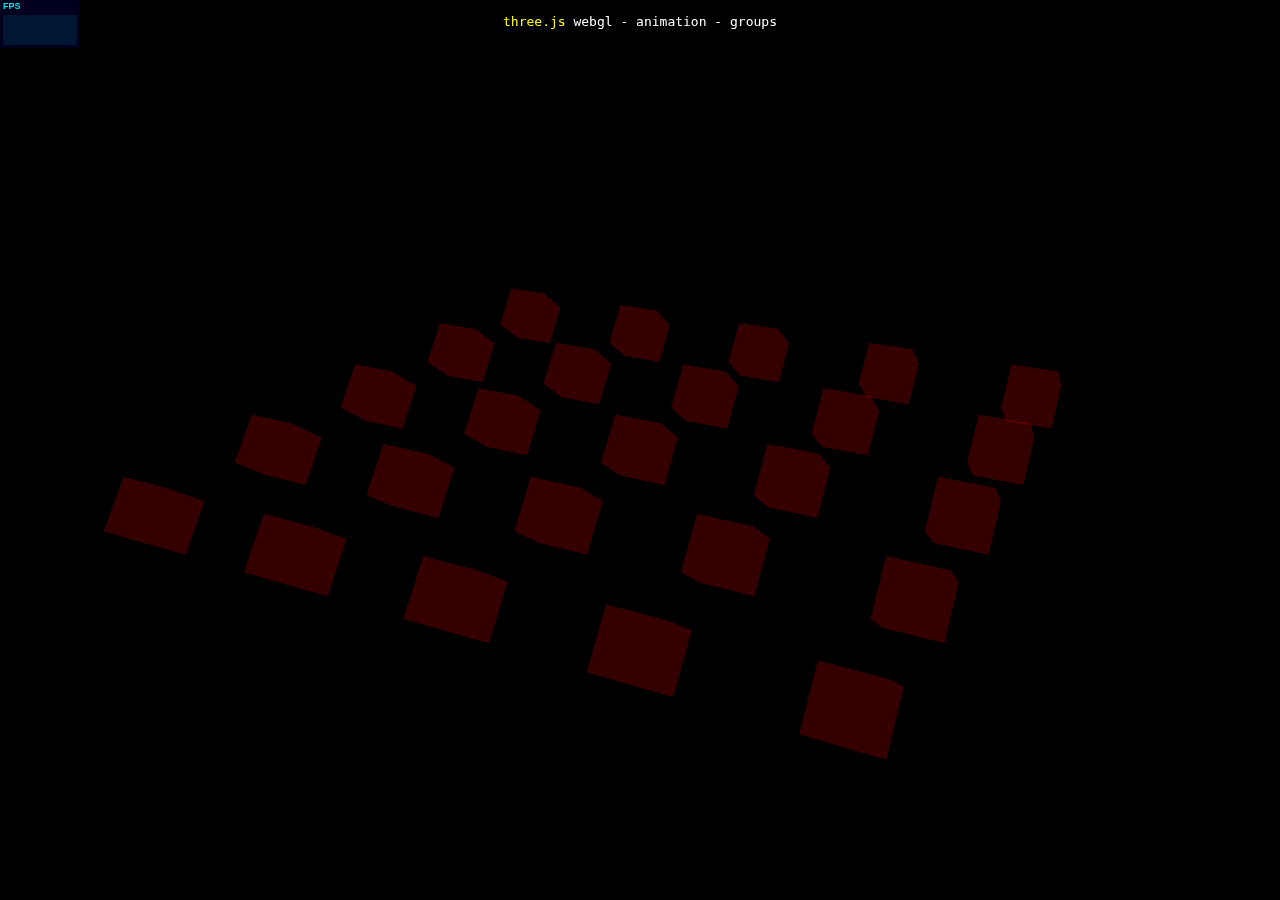
<file: examples/misc_animation_groups.html>
<!DOCTYPE html>
<html lang="en">
	<head>
		<title>three.js webgl - animation - groups</title>
		<meta charset="utf-8">
		<meta name="viewport" content="width=device-width, user-scalable=no, minimum-scale=1.0, maximum-scale=1.0">
		<link type="text/css" rel="stylesheet" href="main.css">
	</head>
	<body>

		<div id="info">
			<a href="https://threejs.org" target="_blank" rel="noopener">three.js</a> webgl - animation - groups
		</div>

		<script type="module">

			import * as THREE from '../build/three.module.js';

			import Stats from './jsm/libs/stats.module.js';

			var stats, clock;
			var scene, camera, renderer, mixer;

			init();
			animate();

			function init() {

				scene = new THREE.Scene();

				//

				camera = new THREE.PerspectiveCamera( 40, window.innerWidth / window.innerHeight, 1, 1000 );
				camera.position.set( 50, 50, 100 );
				camera.lookAt( scene.position );

				// all objects of this animation group share a common animation state

				var animationGroup = new THREE.AnimationObjectGroup();

				//

				var geometry = new THREE.BoxBufferGeometry( 5, 5, 5 );
				var material = new THREE.MeshBasicMaterial( { transparent: true } );

				//

				for ( var i = 0; i < 5; i ++ ) {

					for ( var j = 0; j < 5; j ++ ) {

						var mesh = new THREE.Mesh( geometry, material );

						mesh.position.x = 32 - ( 16 * i );
						mesh.position.y = 0;
						mesh.position.z = 32 - ( 16 * j );

						scene.add( mesh );
						animationGroup.add( mesh );

					}

				}

				// create some keyframe tracks

				var xAxis = new THREE.Vector3( 1, 0, 0 );
				var qInitial = new THREE.Quaternion().setFromAxisAngle( xAxis, 0 );
				var qFinal = new THREE.Quaternion().setFromAxisAngle( xAxis, Math.PI );
				var quaternionKF = new THREE.QuaternionKeyframeTrack( '.quaternion', [ 0, 1, 2 ], [ qInitial.x, qInitial.y, qInitial.z, qInitial.w, qFinal.x, qFinal.y, qFinal.z, qFinal.w, qInitial.x, qInitial.y, qInitial.z, qInitial.w ] );

				var colorKF = new THREE.ColorKeyframeTrack( '.material.color', [ 0, 1, 2 ], [ 1, 0, 0, 0, 1, 0, 0, 0, 1 ], THREE.InterpolateDiscrete );
				var opacityKF = new THREE.NumberKeyframeTrack( '.material.opacity', [ 0, 1, 2 ], [ 1, 0, 1 ] );

				// create clip

				var clip = new THREE.AnimationClip( 'default', 3, [ quaternionKF, colorKF, opacityKF ] );

				// apply the animation group to the mixer as the root object

				mixer = new THREE.AnimationMixer( animationGroup );

				var clipAction = mixer.clipAction( clip );
				clipAction.play();

				//

				renderer = new THREE.WebGLRenderer( { antialias: true } );
				renderer.setPixelRatio( window.devicePixelRatio );
				renderer.setSize( window.innerWidth, window.innerHeight );
				document.body.appendChild( renderer.domElement );

				//

				stats = new Stats();
				document.body.appendChild( stats.dom );

				//

				clock = new THREE.Clock();

				//

				window.addEventListener( 'resize', onWindowResize, false );

			}

			function onWindowResize() {

				camera.aspect = window.innerWidth / window.innerHeight;
				camera.updateProjectionMatrix();

				renderer.setSize( window.innerWidth, window.innerHeight );

			}

			function animate() {

				requestAnimationFrame( animate );

				render();

			}

			function render() {

				var delta = clock.getDelta();

				if ( mixer ) {

					mixer.update( delta );

				}

				renderer.render( scene, camera );

				stats.update();

			}

		</script>

	</body>
</html>
</file>
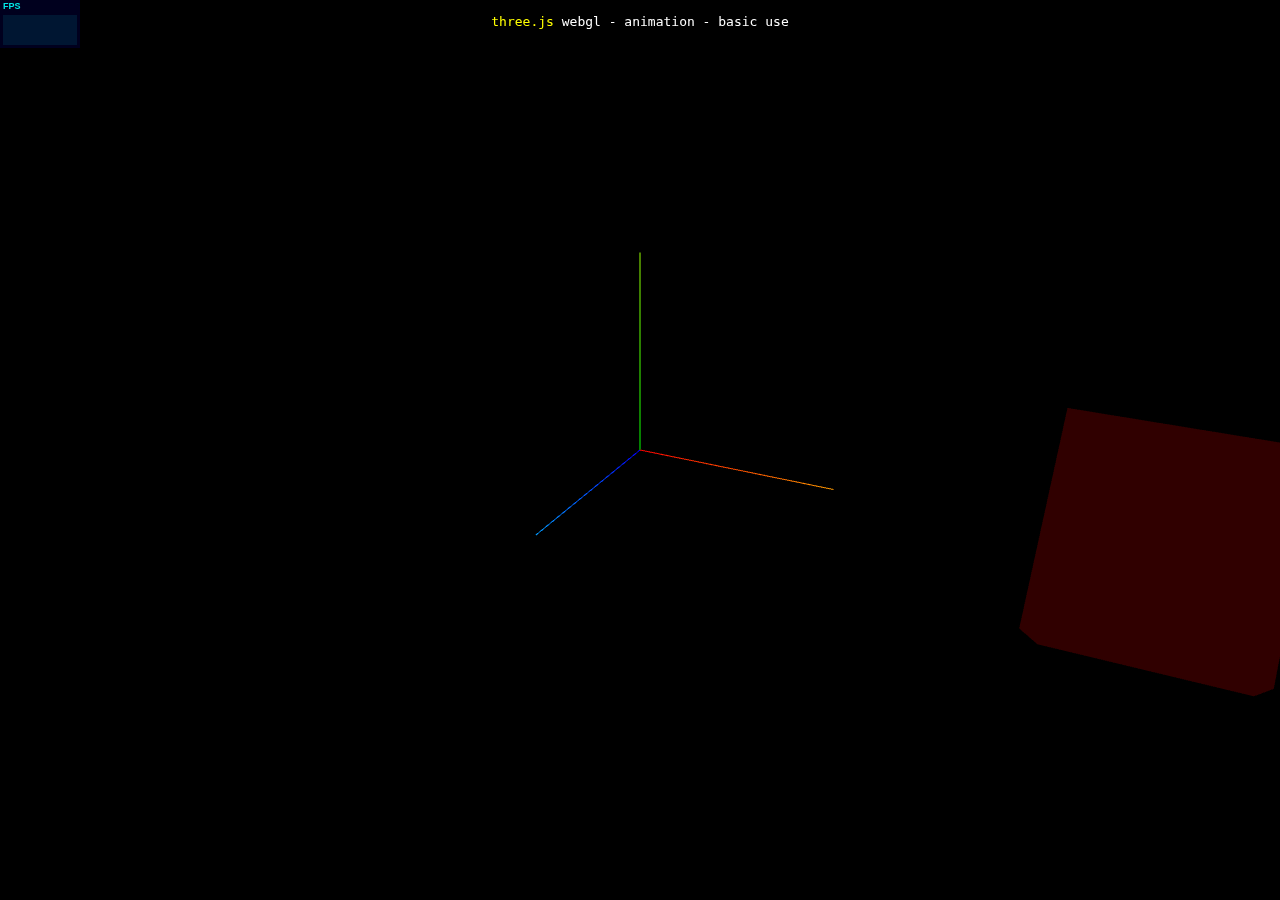
<file: examples/misc_animation_keys.html>
<!DOCTYPE html>
<html lang="en">
	<head>
		<title>three.js webgl - animation - basic</title>
		<meta charset="utf-8">
		<meta name="viewport" content="width=device-width, user-scalable=no, minimum-scale=1.0, maximum-scale=1.0">
		<link type="text/css" rel="stylesheet" href="main.css">
	</head>
	<body>

		<div id="info">
			<a href="https://threejs.org" target="_blank" rel="noopener">three.js</a> webgl - animation - basic use
		</div>

		<script type="module">

			import * as THREE from '../build/three.module.js';

			import Stats from './jsm/libs/stats.module.js';

			var stats, clock;
			var scene, camera, renderer, mixer;

			init();
			animate();

			function init() {

				scene = new THREE.Scene();

				//

				camera = new THREE.PerspectiveCamera( 40, window.innerWidth / window.innerHeight, 1, 1000 );
				camera.position.set( 25, 25, 50 );
				camera.lookAt( scene.position );

				//

				var axesHelper = new THREE.AxesHelper( 10 );
				scene.add( axesHelper );

				//

				var geometry = new THREE.BoxBufferGeometry( 5, 5, 5 );
				var material = new THREE.MeshBasicMaterial( { color: 0xffffff, transparent: true } );
				var mesh = new THREE.Mesh( geometry, material );
				scene.add( mesh );

				// create a keyframe track (i.e. a timed sequence of keyframes) for each animated property
				// Note: the keyframe track type should correspond to the type of the property being animated

				// POSITION
				var positionKF = new THREE.VectorKeyframeTrack( '.position', [ 0, 1, 2 ], [ 0, 0, 0, 30, 0, 0, 0, 0, 0 ] );

				// SCALE
				var scaleKF = new THREE.VectorKeyframeTrack( '.scale', [ 0, 1, 2 ], [ 1, 1, 1, 2, 2, 2, 1, 1, 1 ] );

				// ROTATION
				// Rotation should be performed using quaternions, using a THREE.QuaternionKeyframeTrack
				// Interpolating Euler angles (.rotation property) can be problematic and is currently not supported

				// set up rotation about x axis
				var xAxis = new THREE.Vector3( 1, 0, 0 );

				var qInitial = new THREE.Quaternion().setFromAxisAngle( xAxis, 0 );
				var qFinal = new THREE.Quaternion().setFromAxisAngle( xAxis, Math.PI );
				var quaternionKF = new THREE.QuaternionKeyframeTrack( '.quaternion', [ 0, 1, 2 ], [ qInitial.x, qInitial.y, qInitial.z, qInitial.w, qFinal.x, qFinal.y, qFinal.z, qFinal.w, qInitial.x, qInitial.y, qInitial.z, qInitial.w ] );

				// COLOR
				var colorKF = new THREE.ColorKeyframeTrack( '.material.color', [ 0, 1, 2 ], [ 1, 0, 0, 0, 1, 0, 0, 0, 1 ], THREE.InterpolateDiscrete );

				// OPACITY
				var opacityKF = new THREE.NumberKeyframeTrack( '.material.opacity', [ 0, 1, 2 ], [ 1, 0, 1 ] );

				// create an animation sequence with the tracks
				// If a negative time value is passed, the duration will be calculated from the times of the passed tracks array
				var clip = new THREE.AnimationClip( 'Action', 3, [ scaleKF, positionKF, quaternionKF, colorKF, opacityKF ] );

				// setup the THREE.AnimationMixer
				mixer = new THREE.AnimationMixer( mesh );

				// create a ClipAction and set it to play
				var clipAction = mixer.clipAction( clip );
				clipAction.play();

				//

				renderer = new THREE.WebGLRenderer( { antialias: true } );
				renderer.setPixelRatio( window.devicePixelRatio );
				renderer.setSize( window.innerWidth, window.innerHeight );
				document.body.appendChild( renderer.domElement );

				//

				stats = new Stats();
				document.body.appendChild( stats.dom );

				//

				clock = new THREE.Clock();

				//

				window.addEventListener( 'resize', onWindowResize, false );

			}

			function onWindowResize() {

				camera.aspect = window.innerWidth / window.innerHeight;
				camera.updateProjectionMatrix();

				renderer.setSize( window.innerWidth, window.innerHeight );

			}

			function animate() {

				requestAnimationFrame( animate );

				render();

			}

			function render() {

				var delta = clock.getDelta();

				if ( mixer ) {

					mixer.update( delta );

				}

				renderer.render( scene, camera );

				stats.update();

			}

		</script>

	</body>
</html>
</file>
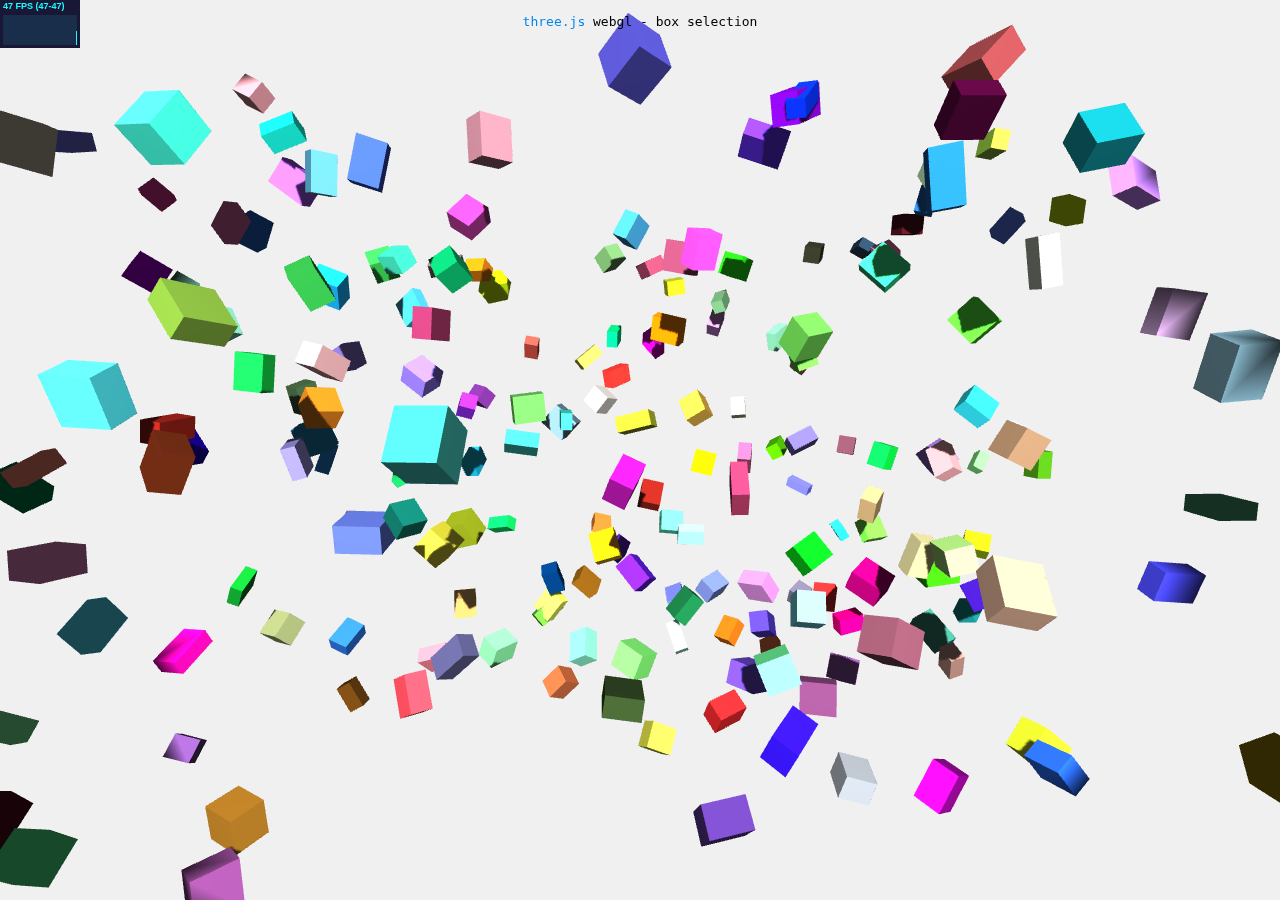
<file: examples/misc_boxselection.html>
<!DOCTYPE html>
<html lang="en">
	<head>
		<title>three.js webgl - box selection</title>
		<meta charset="utf-8">
		<meta name="viewport" content="width=device-width, user-scalable=no, minimum-scale=1.0, maximum-scale=1.0">
		<link type="text/css" rel="stylesheet" href="main.css">
		<style>
			body {
				background-color: #f0f0f0;
				color: #000;
			}

			a {
				color: #08e;
			}

			.selectBox {
				border: 1px solid #55aaff;
				background-color: rgba(75, 160, 255, 0.3);
				position: fixed;
			}
		</style>
	</head>
	<body>

		<div id="info">
			<a href="https://threejs.org" target="_blank" rel="noopener">three.js</a> webgl - box selection
		</div>

		<script type="module">

			import * as THREE from '../build/three.module.js';

			import Stats from './jsm/libs/stats.module.js';

			import { SelectionBox } from './jsm/interactive/SelectionBox.js';
			import { SelectionHelper } from './jsm/interactive/SelectionHelper.js';

			var container, stats;
			var camera, scene, renderer;

			init();
			animate();

			function init() {

				container = document.createElement( 'div' );
				document.body.appendChild( container );

				camera = new THREE.PerspectiveCamera( 70, window.innerWidth / window.innerHeight, 1, 5000 );
				camera.position.z = 1000;

				scene = new THREE.Scene();
				scene.background = new THREE.Color( 0xf0f0f0 );

				scene.add( new THREE.AmbientLight( 0x505050 ) );

				var light = new THREE.SpotLight( 0xffffff, 1.5 );
				light.position.set( 0, 500, 2000 );
				light.angle = Math.PI / 9;

				light.castShadow = true;
				light.shadow.camera.near = 1000;
				light.shadow.camera.far = 4000;
				light.shadow.mapSize.width = 1024;
				light.shadow.mapSize.height = 1024;

				scene.add( light );

				var geometry = new THREE.BoxBufferGeometry( 20, 20, 20 );

				for ( var i = 0; i < 200; i ++ ) {

					var object = new THREE.Mesh( geometry, new THREE.MeshLambertMaterial( { color: Math.random() * 0xffffff } ) );

					object.position.x = Math.random() * 1600 - 800;
					object.position.y = Math.random() * 900 - 450;
					object.position.z = Math.random() * 900 - 500;

					object.rotation.x = Math.random() * 2 * Math.PI;
					object.rotation.y = Math.random() * 2 * Math.PI;
					object.rotation.z = Math.random() * 2 * Math.PI;

					object.scale.x = Math.random() * 2 + 1;
					object.scale.y = Math.random() * 2 + 1;
					object.scale.z = Math.random() * 2 + 1;

					object.castShadow = true;
					object.receiveShadow = true;

					scene.add( object );

				}

				renderer = new THREE.WebGLRenderer( { antialias: true } );
				renderer.setPixelRatio( window.devicePixelRatio );
				renderer.setSize( window.innerWidth, window.innerHeight );

				renderer.shadowMap.enabled = true;
				renderer.shadowMap.type = THREE.PCFShadowMap;

				container.appendChild( renderer.domElement );

				stats = new Stats();
				container.appendChild( stats.dom );

				window.addEventListener( 'resize', onWindowResize, false );

			}

			function onWindowResize() {

				camera.aspect = window.innerWidth / window.innerHeight;
				camera.updateProjectionMatrix();

				renderer.setSize( window.innerWidth, window.innerHeight );

			}

			//

			function animate() {

				requestAnimationFrame( animate );

				render();
				stats.update();

			}

			function render() {

				renderer.render( scene, camera );

			}

			var selectionBox = new SelectionBox( camera, scene );
			var helper = new SelectionHelper( selectionBox, renderer, 'selectBox' );

			document.addEventListener( 'mousedown', function ( event ) {

				for ( var item of selectionBox.collection ) {

					item.material.emissive.set( 0x000000 );

				}

				selectionBox.startPoint.set(
					( event.clientX / window.innerWidth ) * 2 - 1,
					- ( event.clientY / window.innerHeight ) * 2 + 1,
					0.5 );

			} );

			document.addEventListener( 'mousemove', function ( event ) {

				if ( helper.isDown ) {

					for ( var i = 0; i < selectionBox.collection.length; i ++ ) {

						selectionBox.collection[ i ].material.emissive.set( 0x000000 );

					}

					selectionBox.endPoint.set(
						( event.clientX / window.innerWidth ) * 2 - 1,
						- ( event.clientY / window.innerHeight ) * 2 + 1,
						0.5 );

					var allSelected = selectionBox.select();

					for ( var i = 0; i < allSelected.length; i ++ ) {

						allSelected[ i ].material.emissive.set( 0xffffff );

					}

				}

			} );

			document.addEventListener( 'mouseup', function ( event ) {

				selectionBox.endPoint.set(
					( event.clientX / window.innerWidth ) * 2 - 1,
					- ( event.clientY / window.innerHeight ) * 2 + 1,
					0.5 );

				var allSelected = selectionBox.select();

				for ( var i = 0; i < allSelected.length; i ++ ) {

					allSelected[ i ].material.emissive.set( 0xffffff );

				}

			} );

		</script>

	</body>
</html>
</file>
<file: examples/main.css>
body {
	margin: 0;
	background-color: #000;
	color: #fff;
	font-family: Monospace;
	font-size: 13px;
	line-height: 24px;
	overscroll-behavior: none;
}

a {
	color: #ff0;
	text-decoration: none;
}

a:hover {
	text-decoration: underline;
}

button {
	cursor: pointer;
	text-transform: uppercase;
}

canvas {
	display: block;
}

#info {
	position: absolute;
	top: 0px;
	width: 100%;
	padding: 10px;
	box-sizing: border-box;
	text-align: center;
	-moz-user-select: none;
	-webkit-user-select: none;
	-ms-user-select: none;
	user-select: none;
	pointer-events: none;
	z-index: 1; /* TODO Solve this in HTML */
}

a, button, input, select {
	pointer-events: auto;
}

.dg.ac {
	-moz-user-select: none;
	-webkit-user-select: none;
	-ms-user-select: none;
	user-select: none;
	z-index: 2 !important; /* TODO Solve this in HTML */
}

#overlay {
	position: absolute;
	z-index: 2;
	top: 0;
	left: 0;
	width: 100%;
	height: 100%;
	display: flex;
	align-items: center;
	justify-content: center;
	background: rgba(0,0,0,0.7);
}

	#overlay button {
		background: #ffffff;
		border: 0;
		color: #000000;
		padding: 16px 20px;
		text-transform: uppercase;
		cursor: pointer;
	}

#notSupported {
	width: 50%;
	margin: auto;
	background-color: #f00;
	margin-top: 20px;
	padding: 10px;
}
</file>
